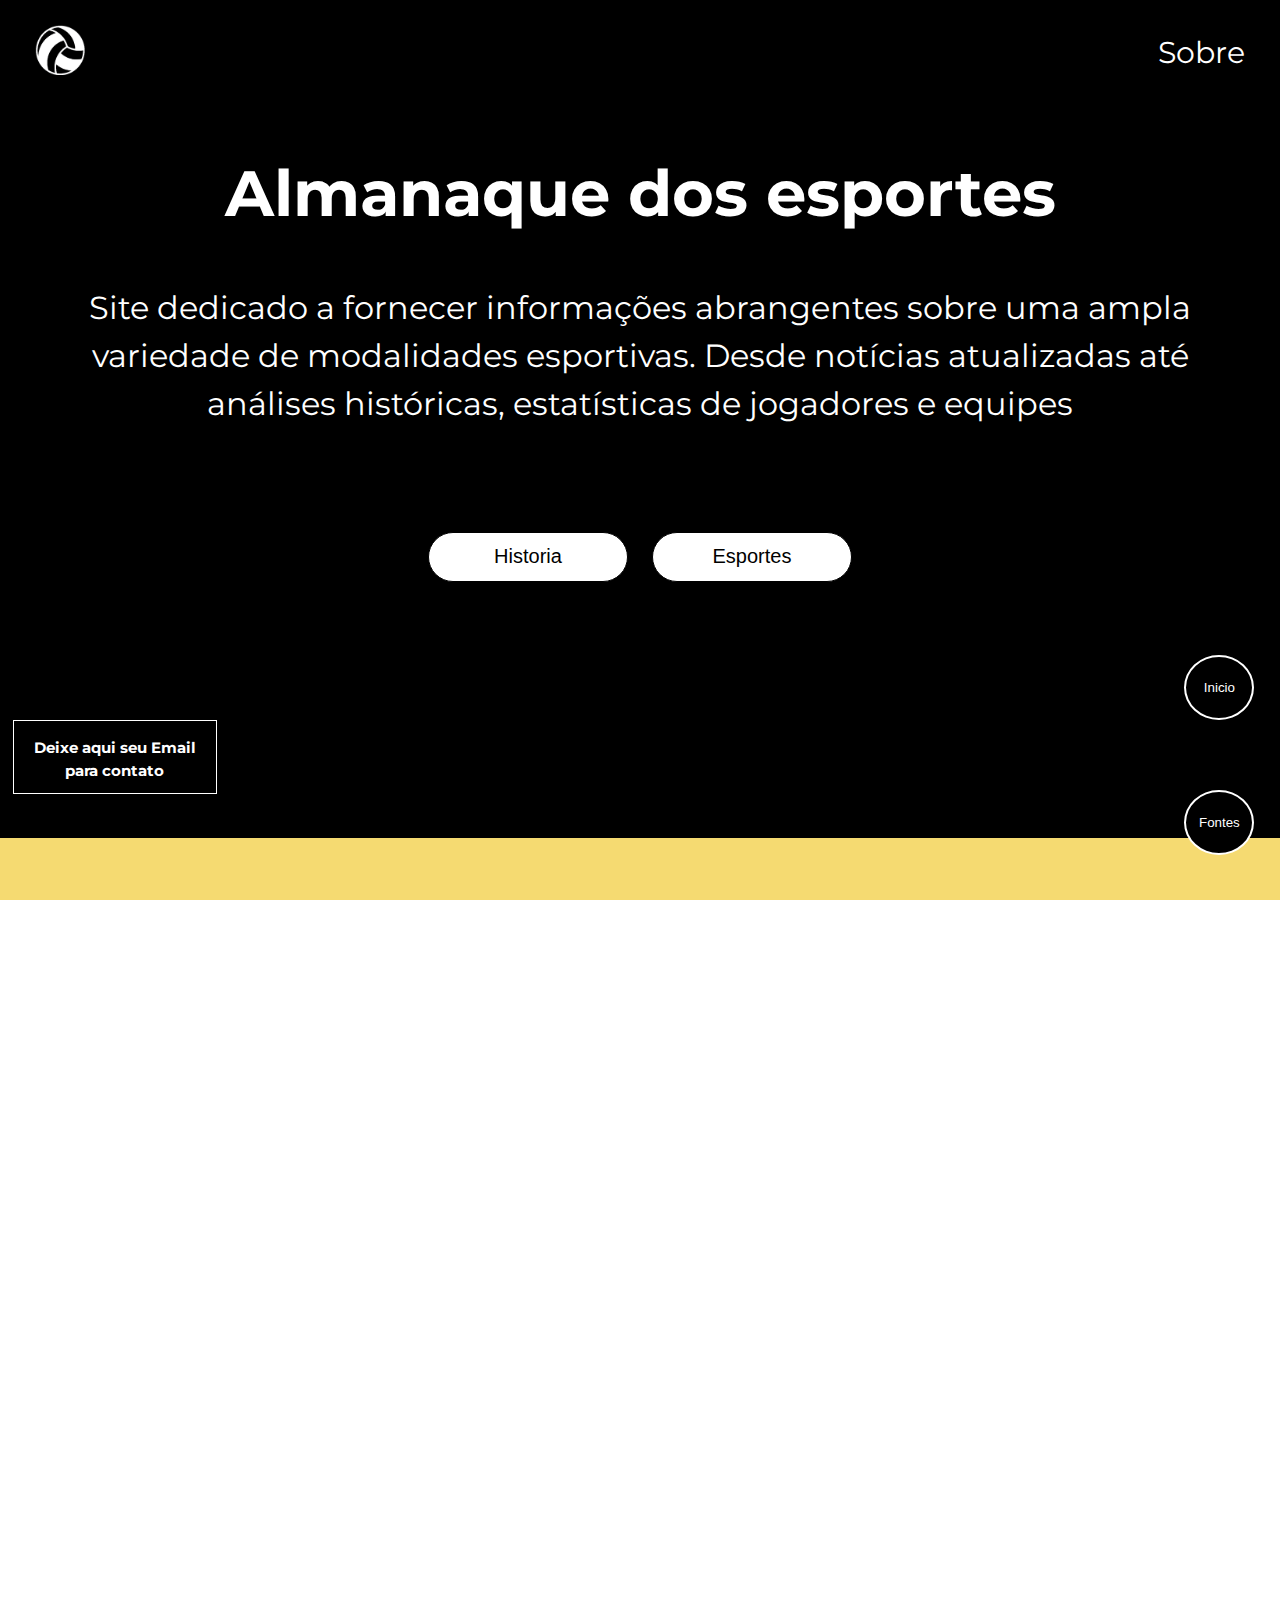
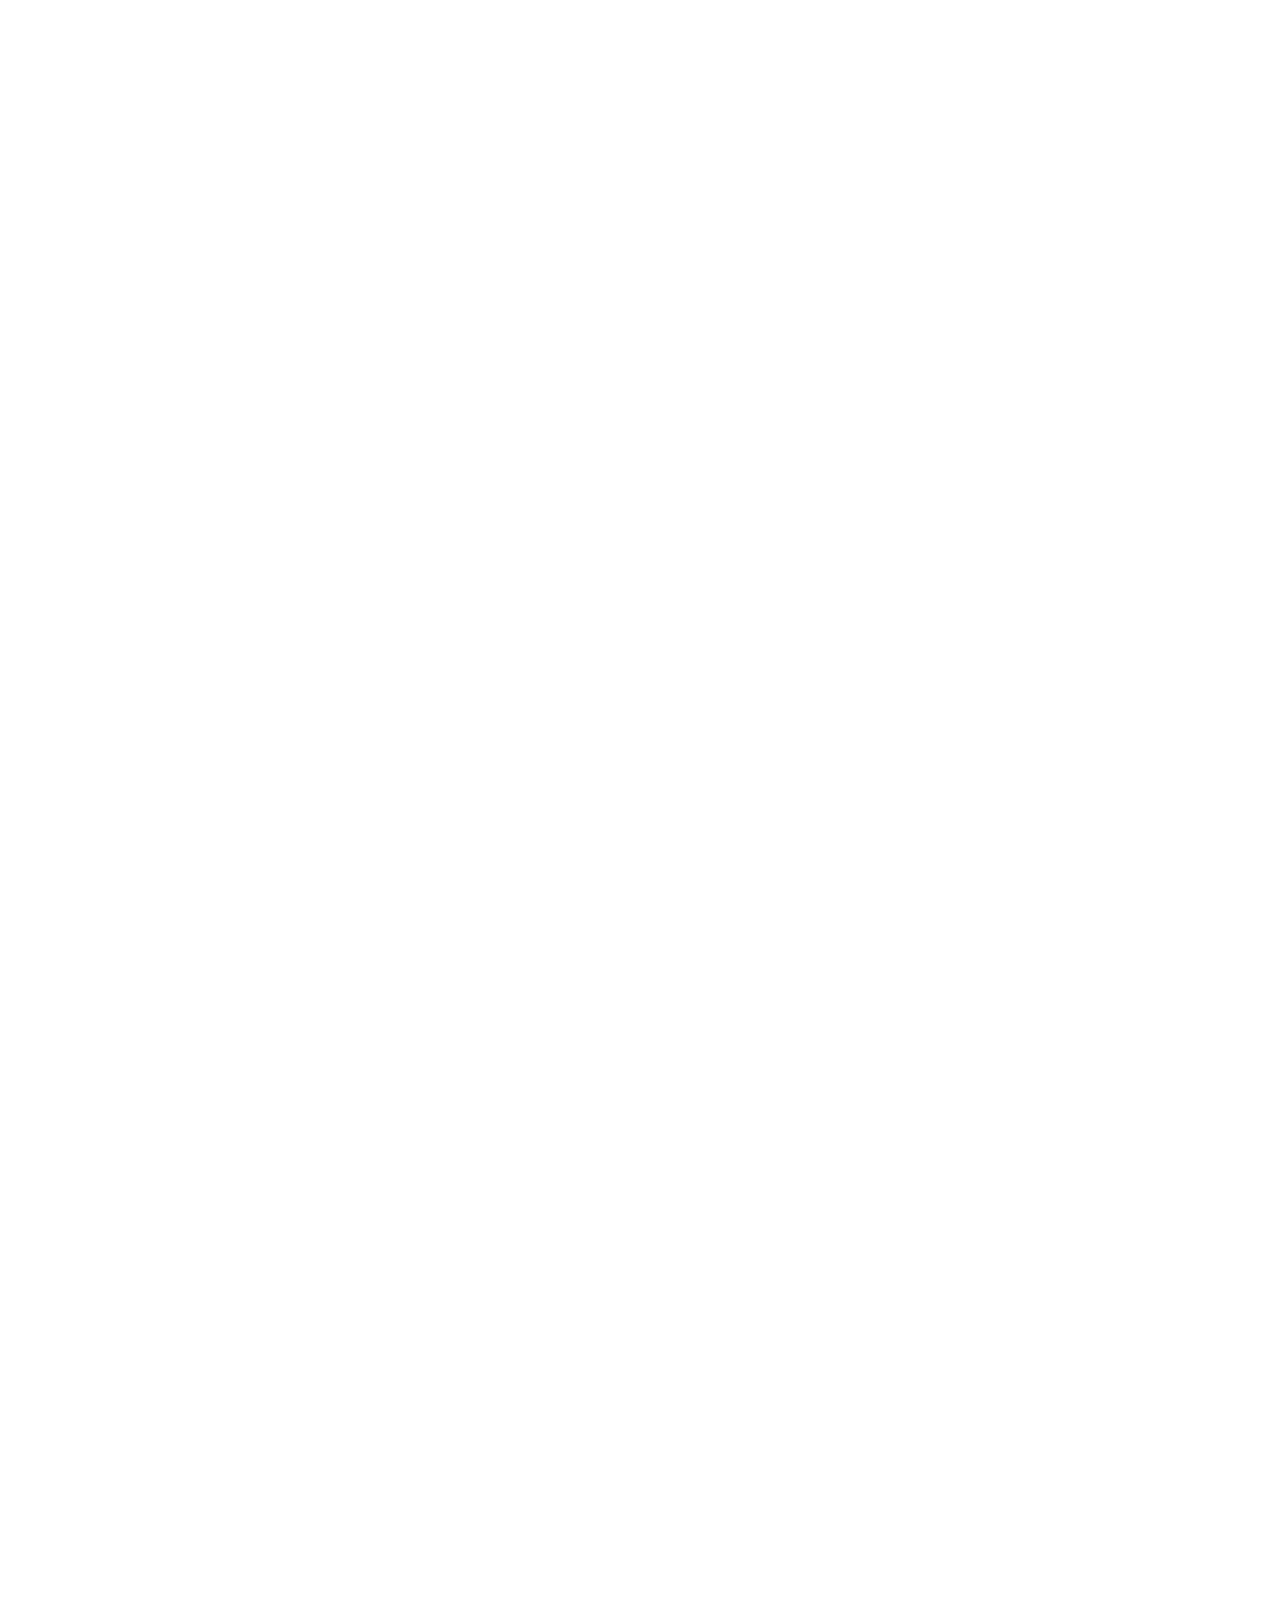
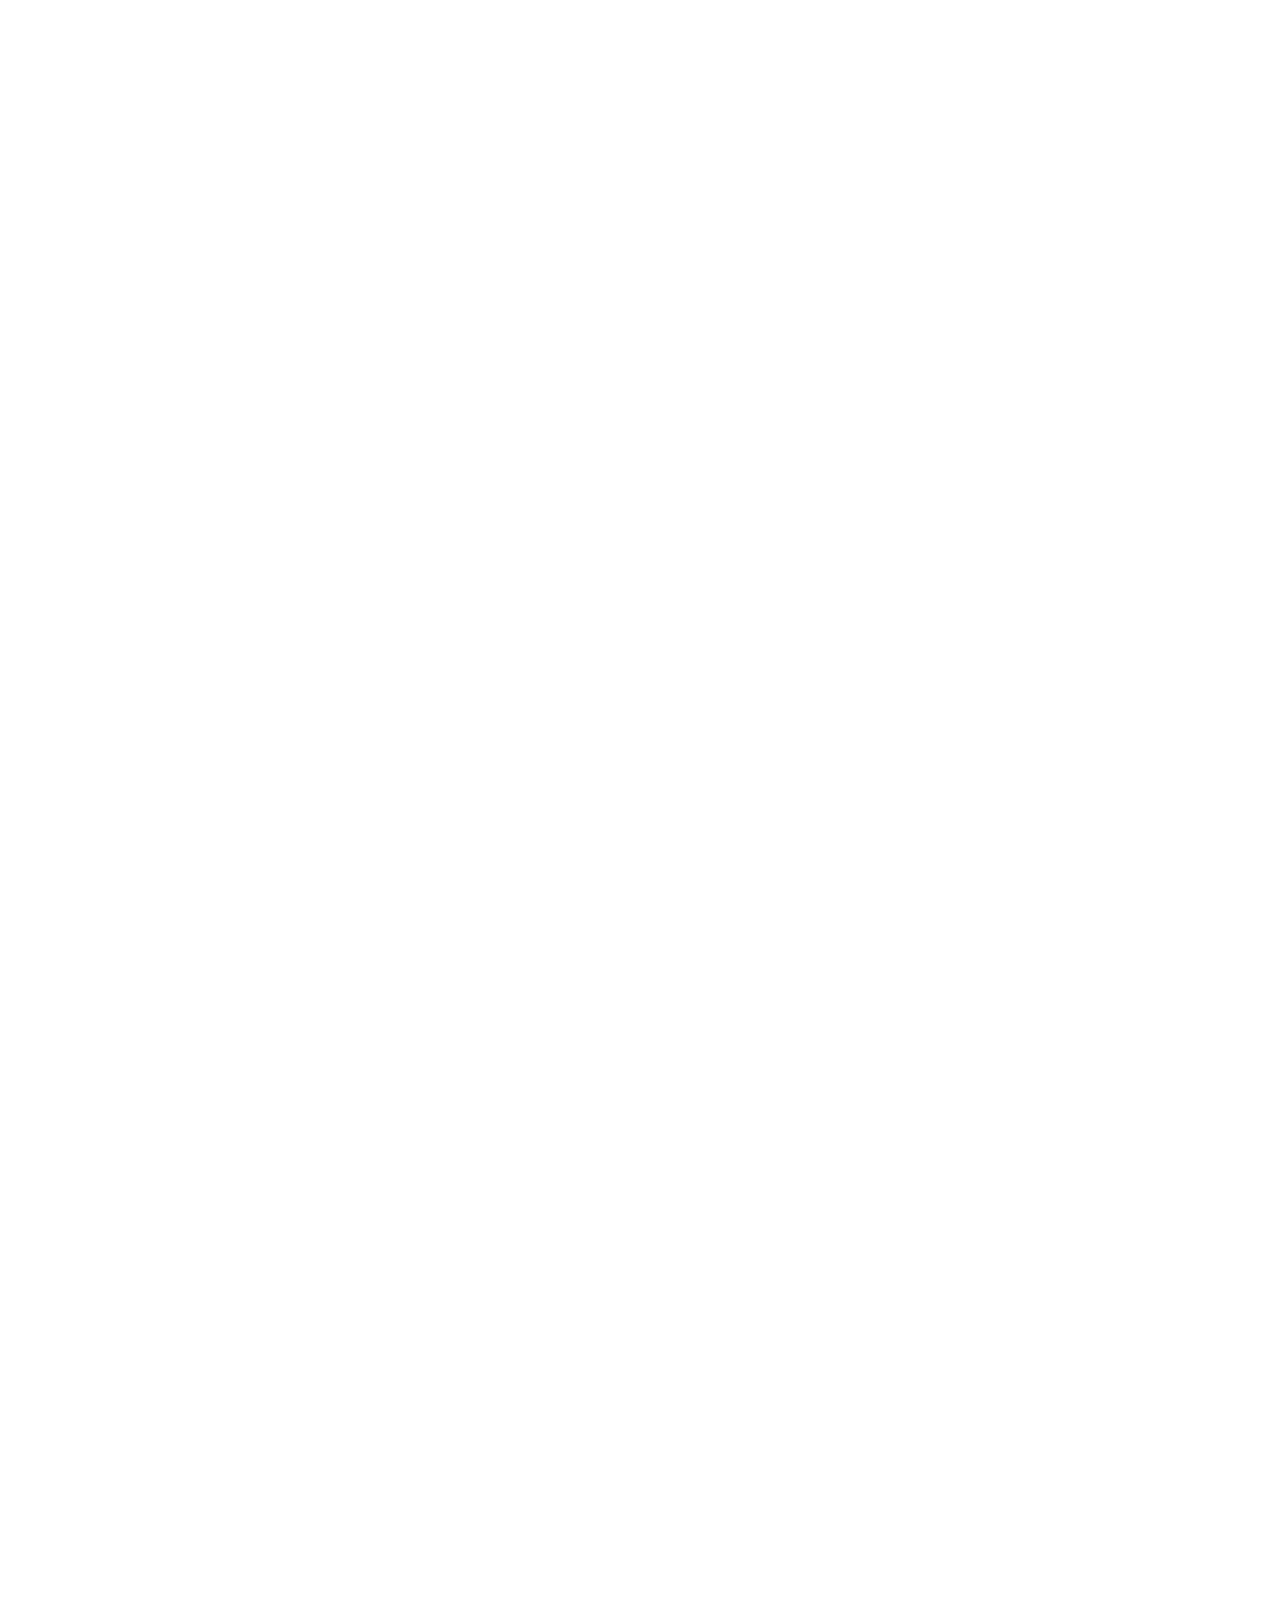
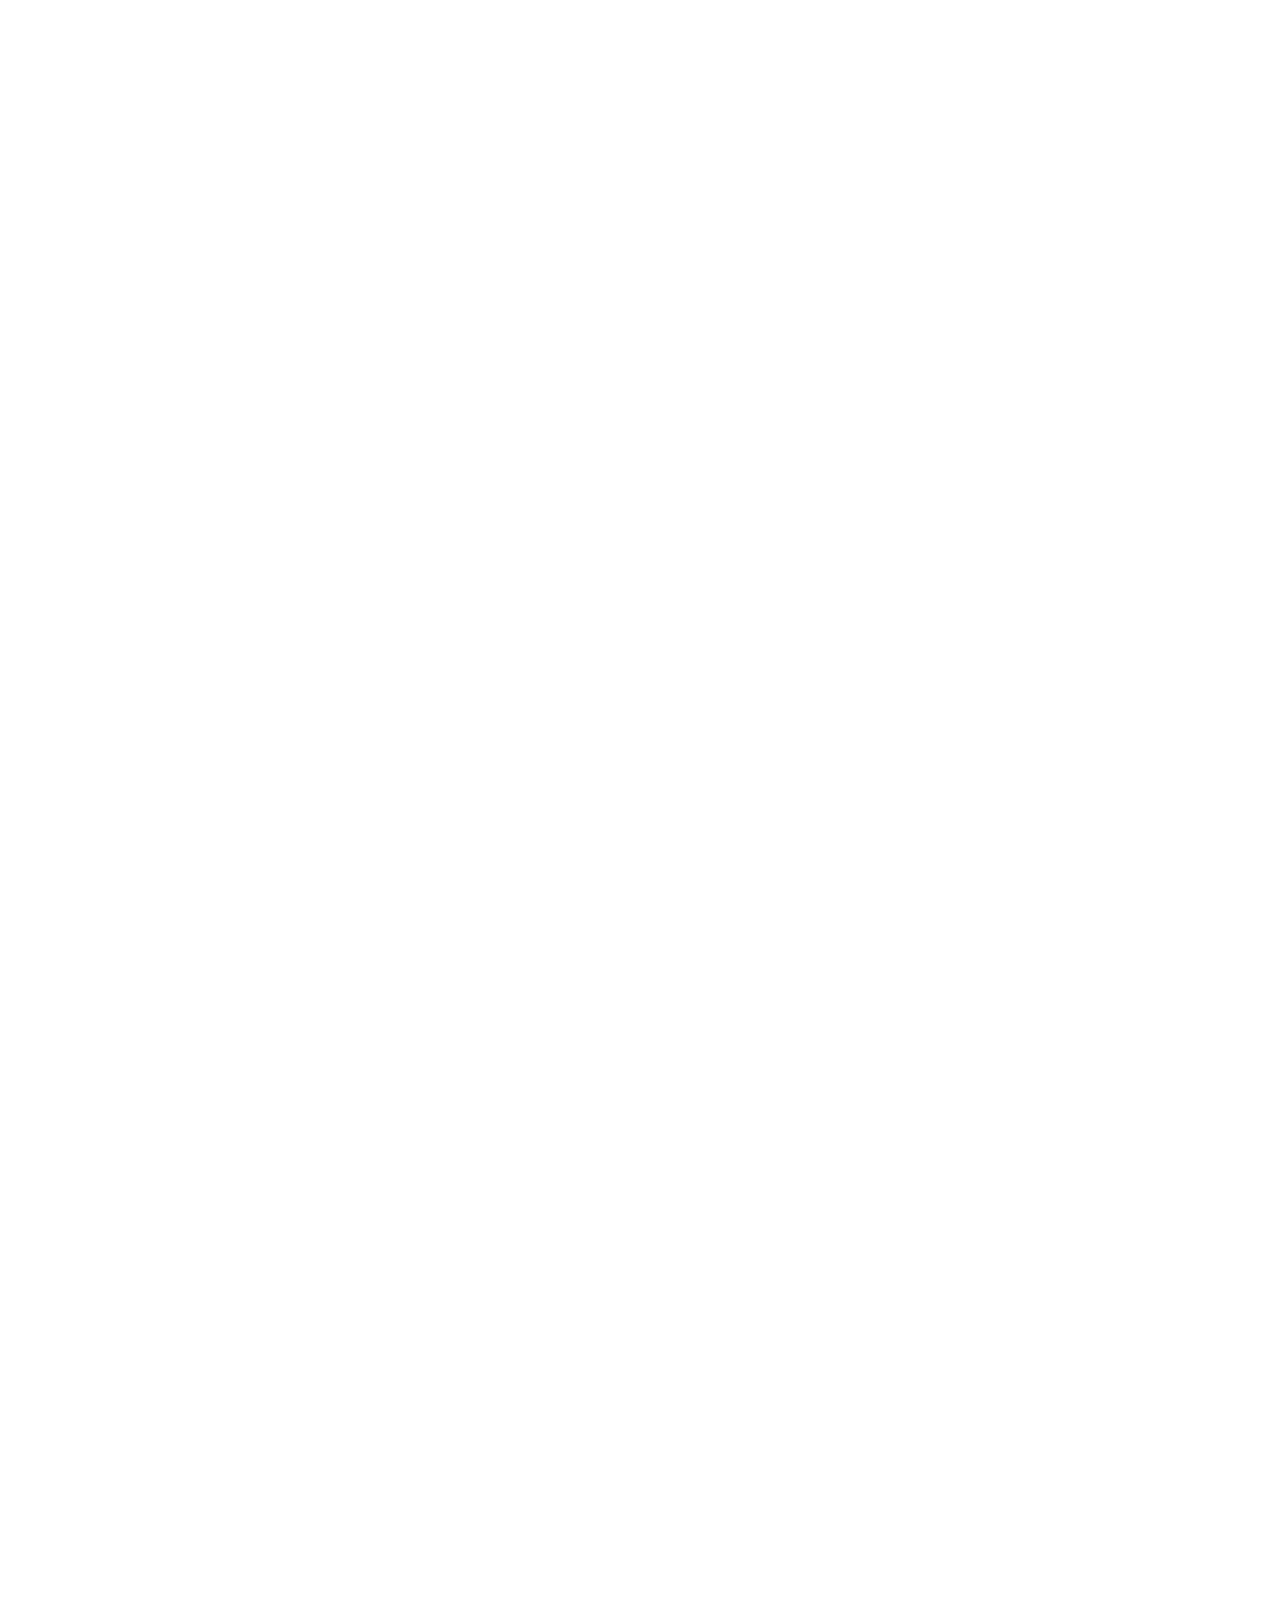
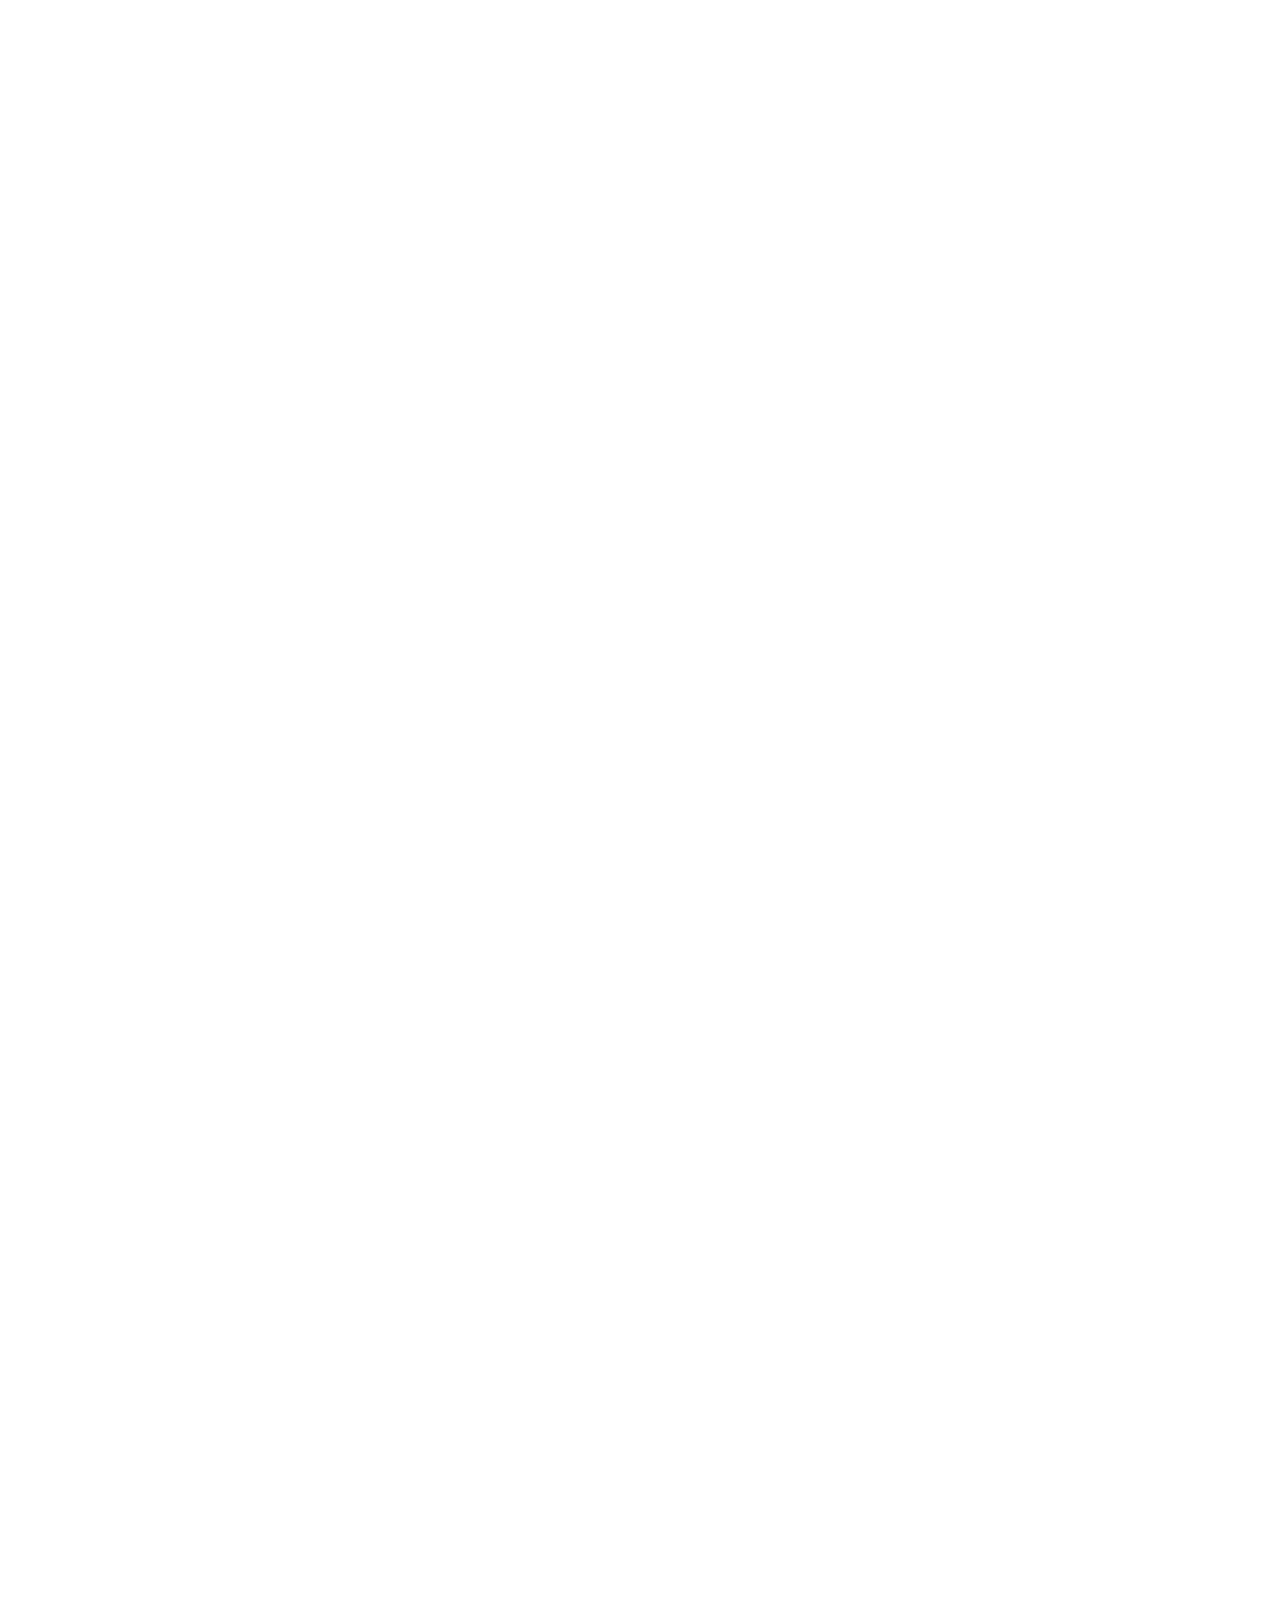
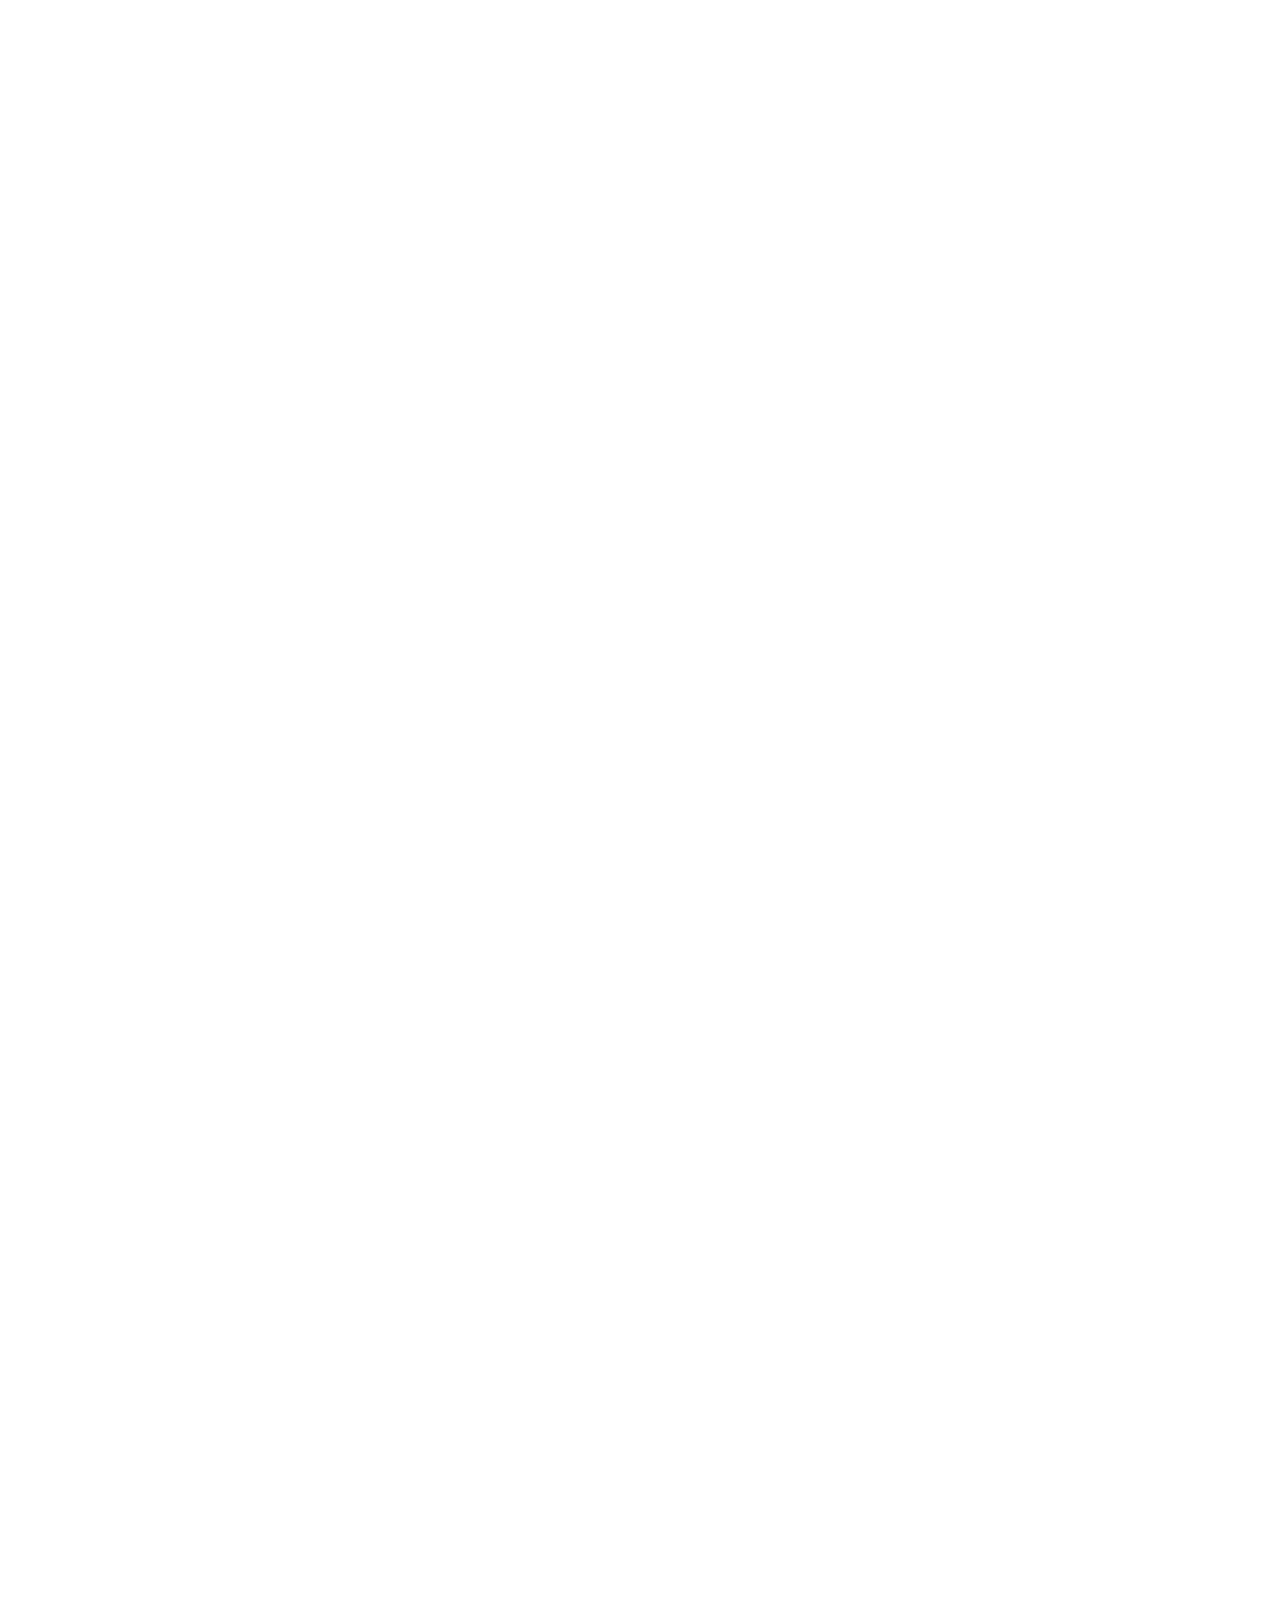
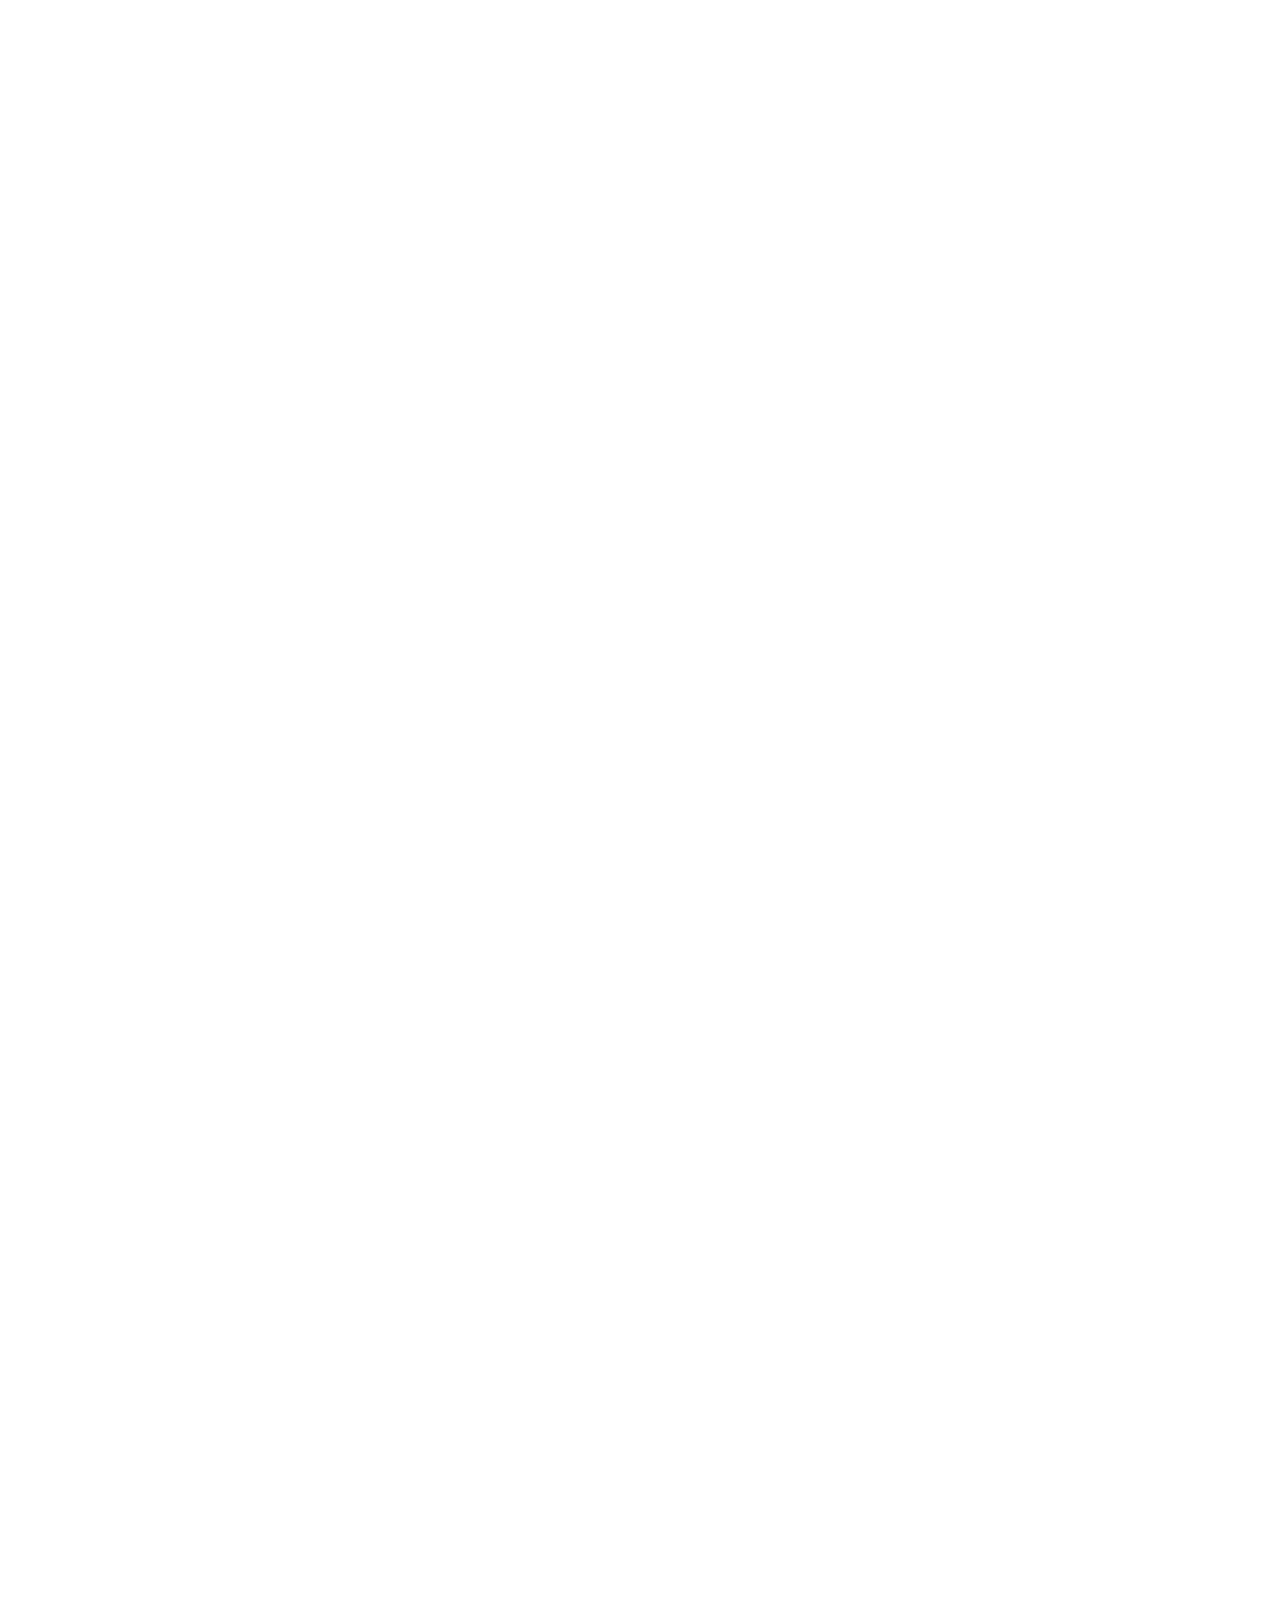
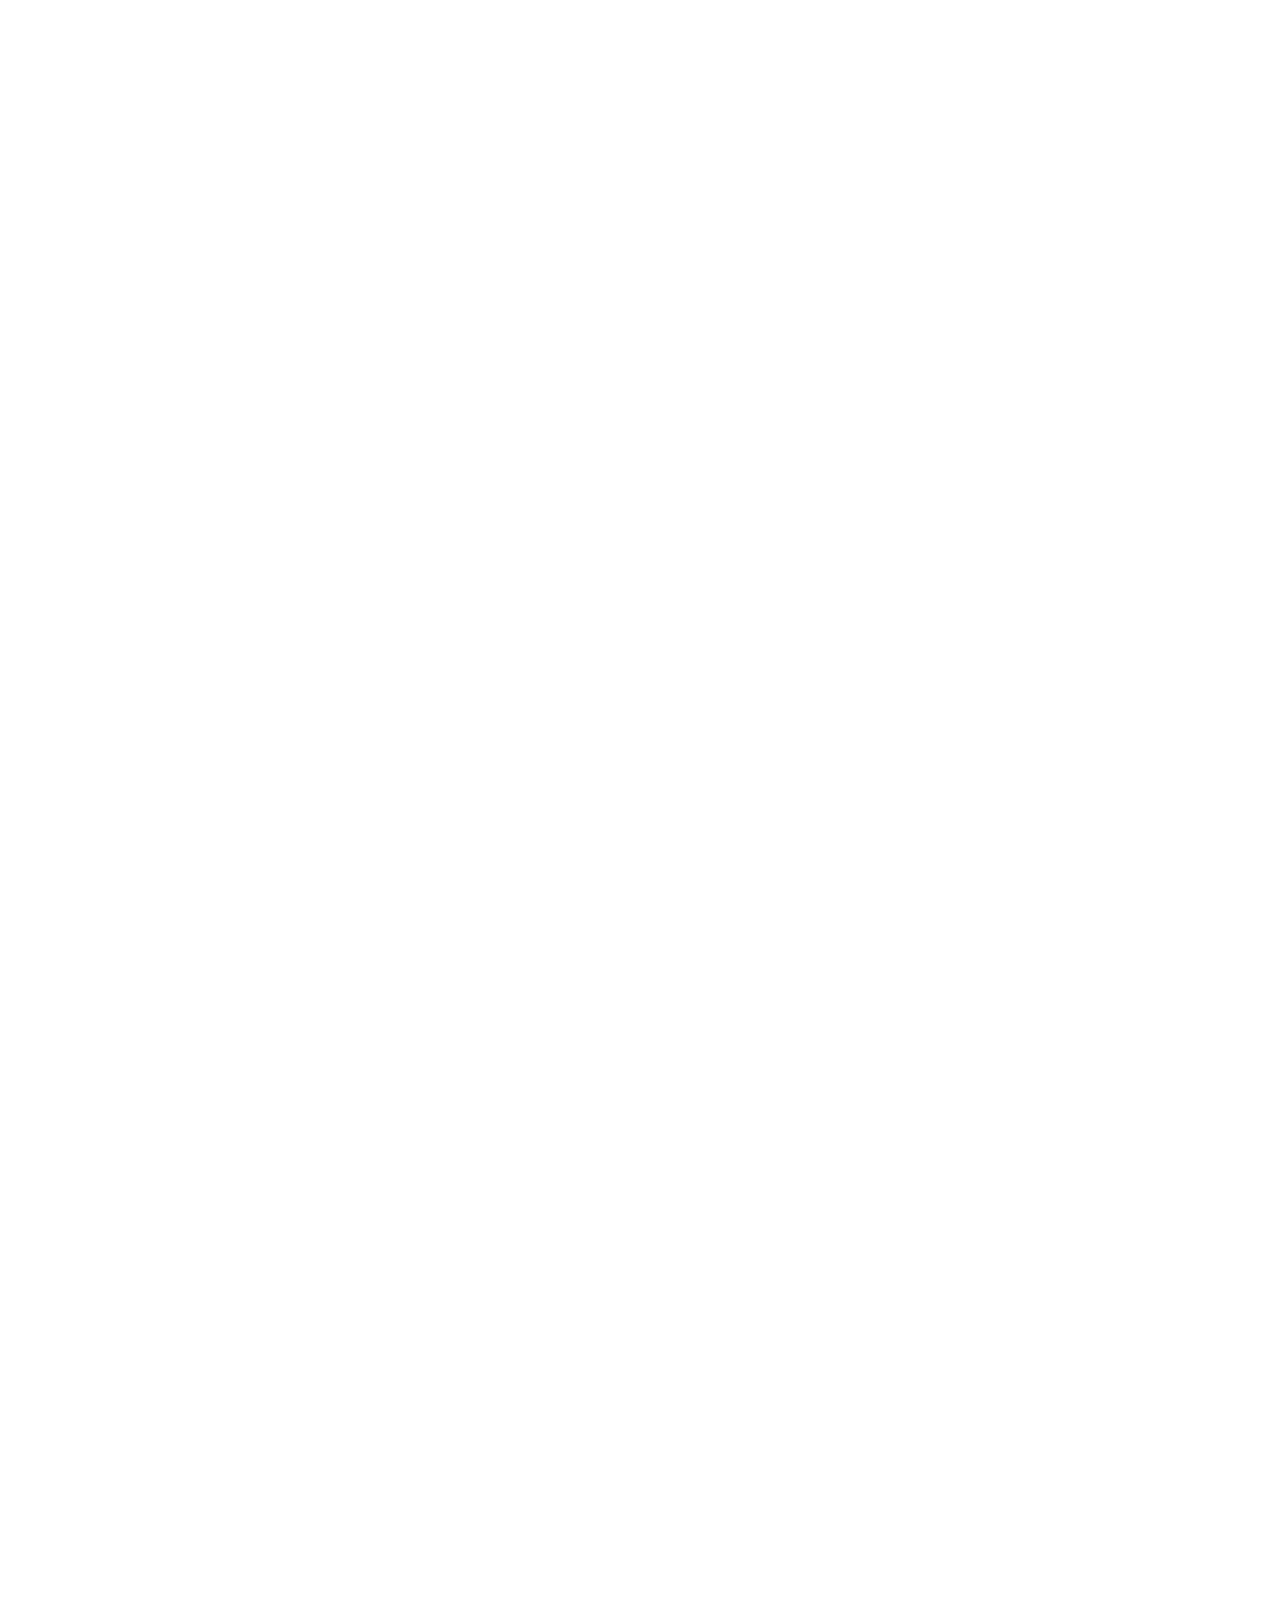
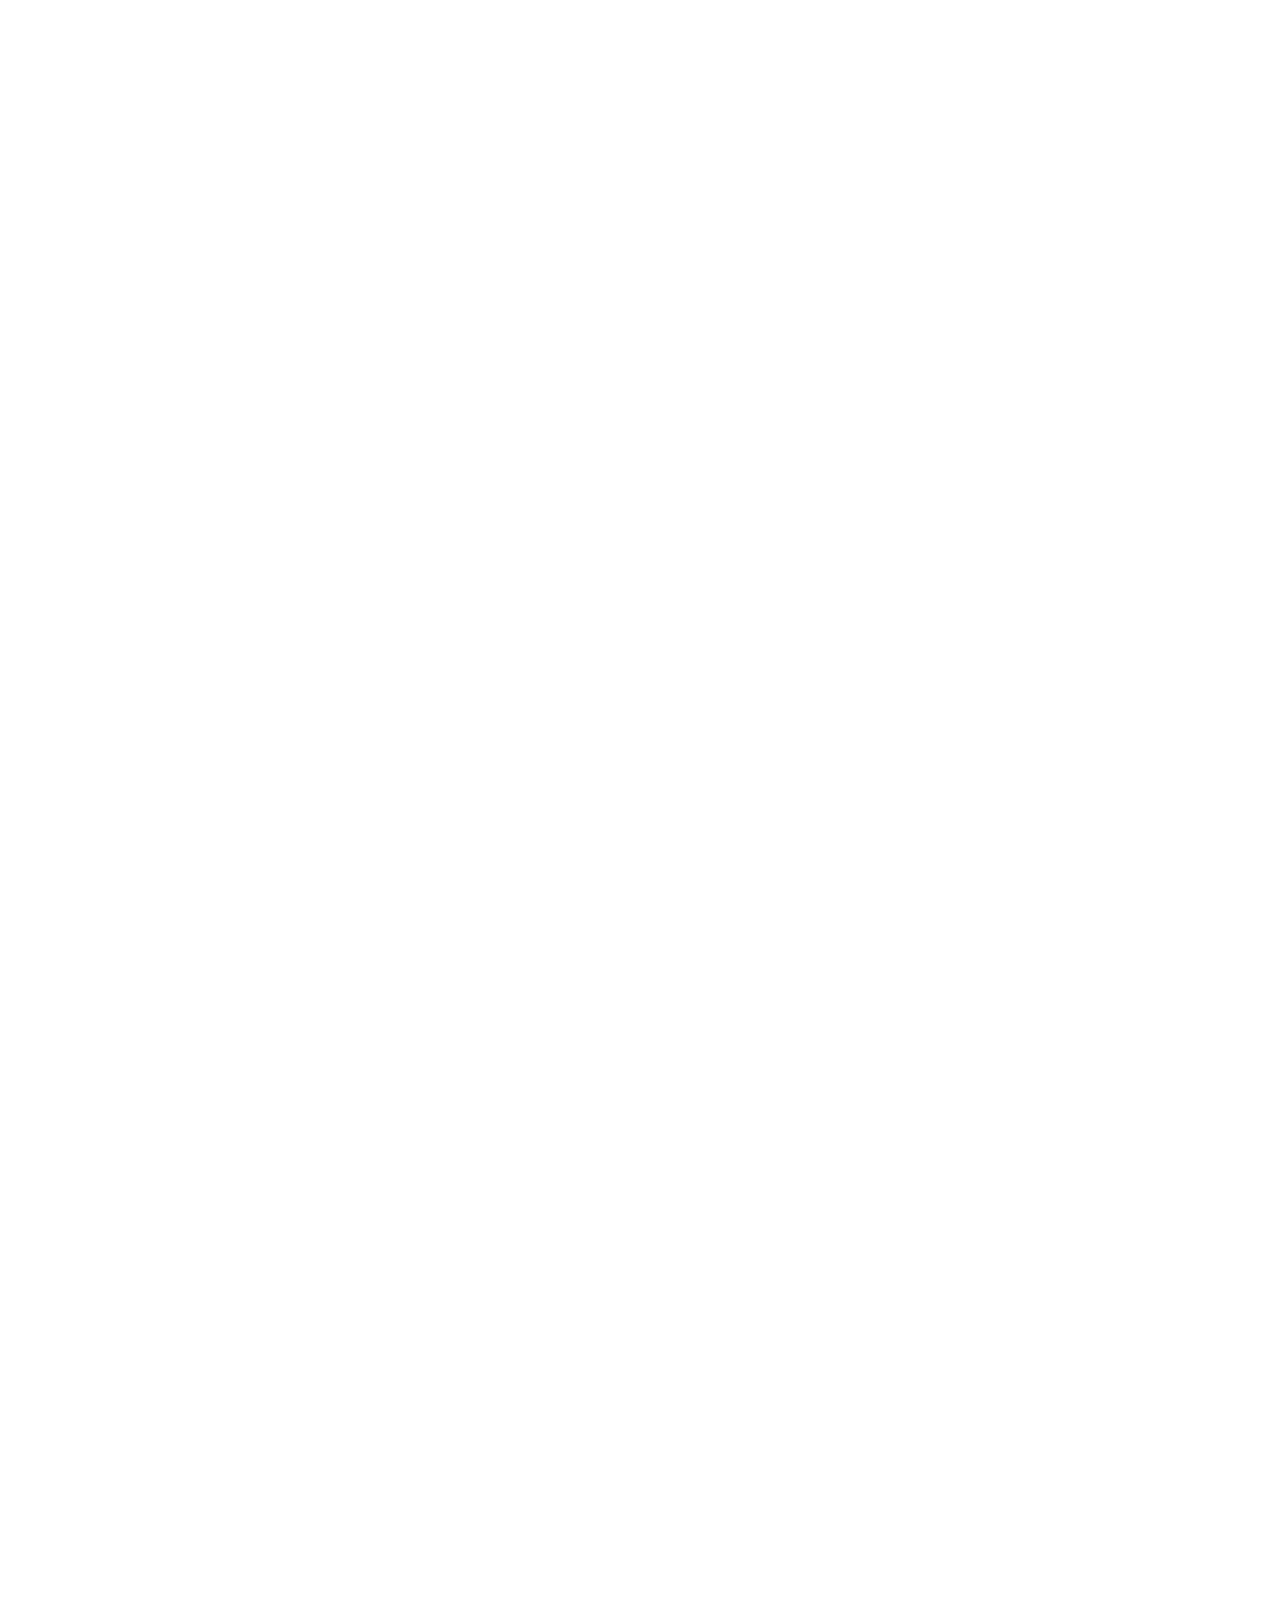
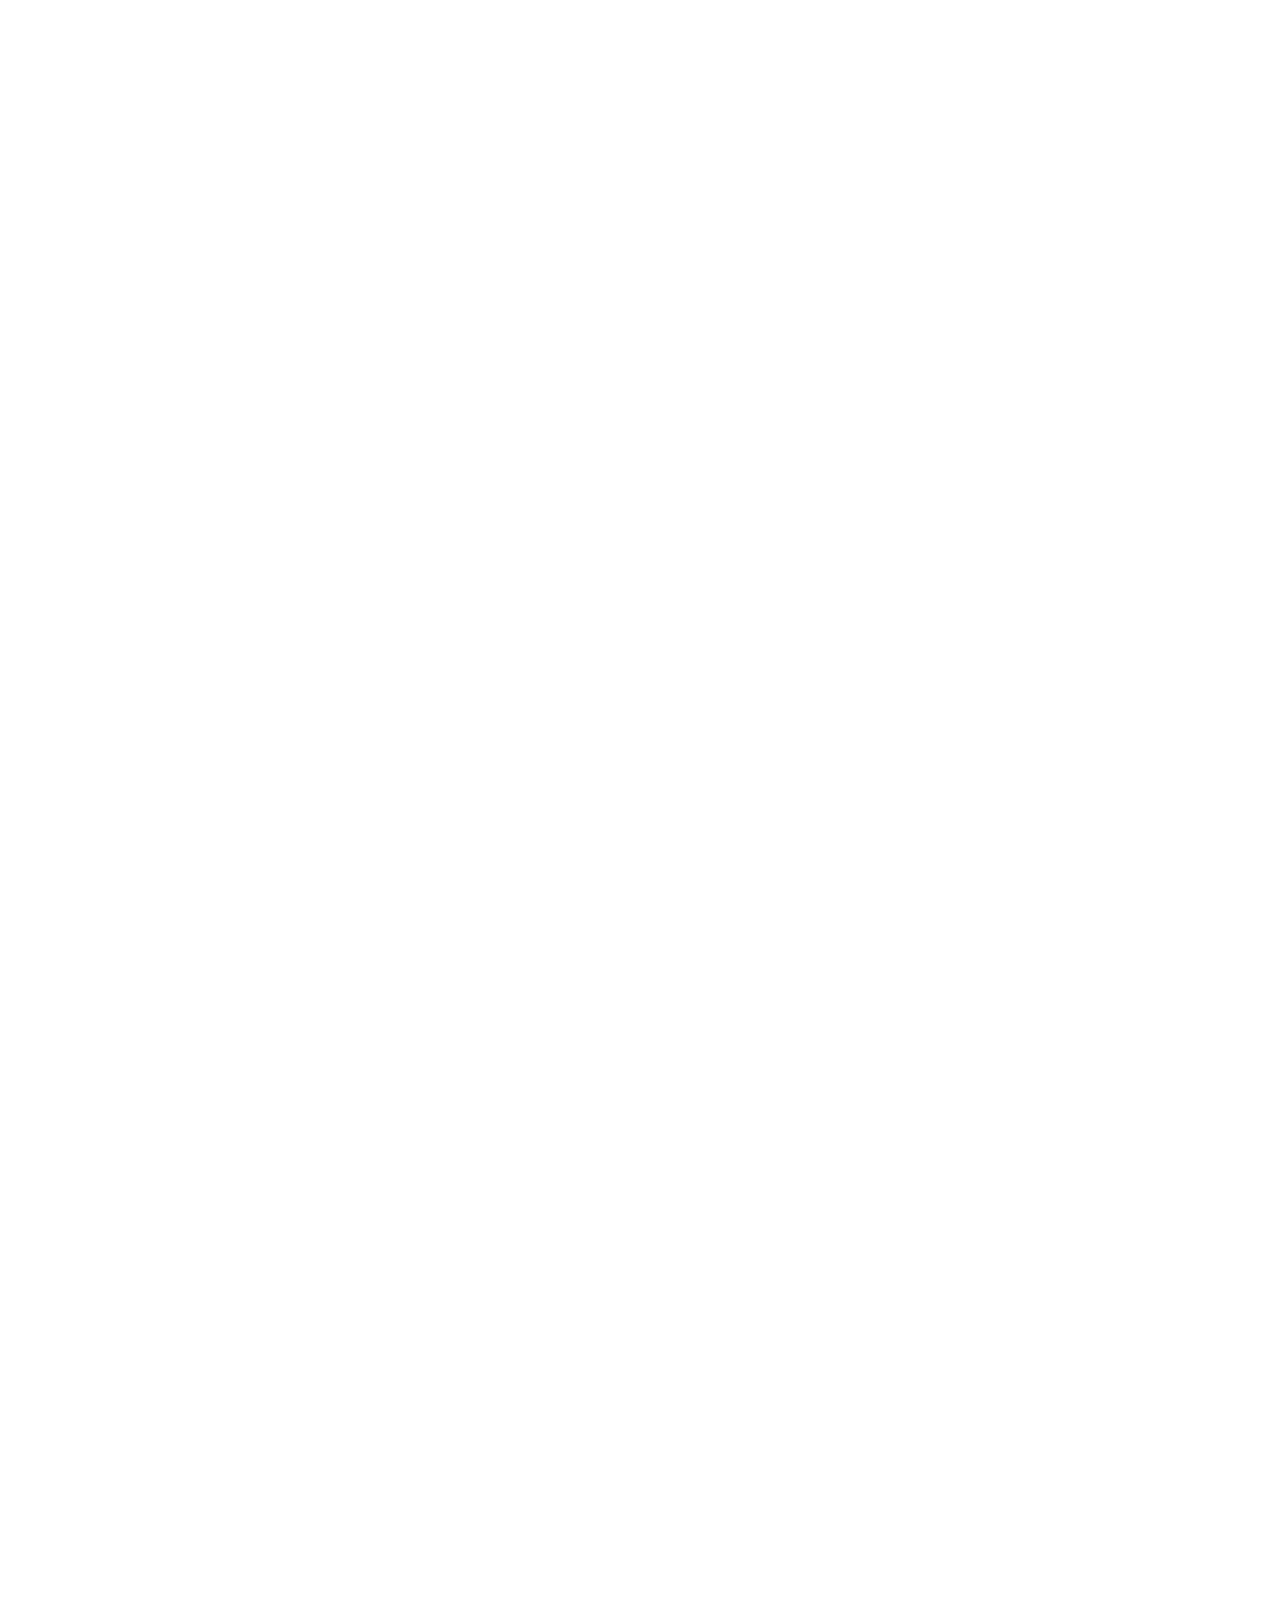
<file: index.html>
<!DOCTYPE html>
<html lang="pt-Br">

<head>
    <!--para deixar resposivel deixa ele ser responsivel dentro do modo inspecionar no navegador-->
    <meta name="viewport" content="width=device-width, initial-scale=1.0">

    <meta charset="UTF-8">
    <title>Almanaque dos Esportes</title>
    <link rel="stylesheet" href="./css/style.css">


    <!--icon do site-->
    <link rel="shortcut icon" type="imagex/png" href="img/imagem_2024-06-10_193809413.ico">

    <!--link para usar icones do insta..-->
    <link rel="stylesheet" href="https://cdnjs.cloudflare.com/ajax/libs/font-awesome/6.5.2/css/all.min.css">
    
    <!--  fontes    -->
    <link rel="preconnect" href="https://fonts.googleapis.com">
    <link rel="preconnect" href="https://fonts.gstatic.com" crossorigin>
    <link href="https://fonts.googleapis.com/css2?family=Montserrat:ital,wght@0,100..900;1,100..900&display=swap" rel="stylesheet">
    
   
</head>

<body>
    <!--header tem o menu-->
    <header id="inicio">
        <div class="containerMenuSuperior">
            <nav>
                <div class="logo">
                    <a href="index.html" target="_blank">
                        <img src="./img/lopgo.png" alt="logo  do site" height="50px" width="50px">
                    </a>
                </div>
                <div class="sobre">
                    <a href="./sobre_html/sobre.html" target="_blank" style="font-size: 30px;">Sobre </a>                   
                </div>  
            </nav>
        
        </div>
    </header>


    <main>

    <!--BOtoes incio e fontes-->
    <article>
            <a href="#inicio">
                <button class="botaoToInicio">
                    Inicio
                </button>
            </a>
            <a href="#final">
                <button class="botaoToFinal">
                    Fontes
                </button>
            </a>
    </article>

    <!--primeiro slide-->
    <article class="primSlide corPrimSlide" >
            <section class="PrimeiroTitulo">
                <h1>Almanaque dos esportes</h1>
                <p>
                    Site dedicado a fornecer informações abrangentes sobre uma ampla variedade de modalidades
                    esportivas. Desde notícias atualizadas até análises históricas, estatísticas de jogadores e equipes
                    <br>
                    <br>
                </p>
                
                <div class="itensLado">
                    <!--botoes do primeiro slide historia e esportes-->
                    <br>
                        <a href="#HistoriaIntroducao"><button>Historia</button></a>
                        <a href="#esportesPopulares"><button> Esportes</button></a>
                    
                    </div>
            </section>
    </article>

    <!-- breve historia-->
    <article class="classEspacamentoCorretoTodos corEsportesTodos" id="HistoriaIntroducao">
            <div class="ladoEsquerdo">
                <h1>A Historia dos Esportes</h1>
                <p>

                    Os esportes têm uma história rica que remonta aos primórdios da civilização humana. Desde as antigas
                    competições gregas até os modernos eventos esportivos globais, os esportes evoluíram e se adaptaram
                    ao longo do tempo. Durante o Renascimento, houve um ressurgimento do interesse pelos esportes na
                    Europa, enquanto o século XX testemunhou uma explosão na popularidade e na variedade de esportes
                    praticados em todo o mundo. Hoje, os esportes desempenham um papel significativo na cultura global,
                    proporcionando entretenimento, saúde e oportunidades para competir e se superar. <br>


                </p>
            </div>
            <div class="ladoDireito">
                <img src="./img/allEsportes2.png" witdh="80%" alt="imagem generica de varios esportes" width="100%">
            </div>
    </article>
    <article class="classEspacamentoCorretoTodos">
            <div class="ladoEsquerdo">
                <h3> Antiguidade e Idade Média</h3>
                <p>
                    Os primeiros registros de atividades esportivas datam das civilizações antigas, como os egípcios,
                    gregos e romanos. Na Grécia antiga, os Jogos Olímpicos foram um marco importante, promovendo a
                    competição atlética e cultural entre as cidades-Estado. Durante a Idade Média na Europa, muitos
                    esportes populares se desenvolveram, muitos dos quais tinham conotações militares, como justas e
                    torneios de cavalaria. <br>
                    O esporte frequentemente desempenhava um papel importante na sociedade,
                    não apenas como uma forma de entretenimento, mas também como um meio de treinamento militar e
                    exibição <br> 
                    de habilidades físicas e destreza.Os primeiros registros de atividades esportivas datam das
                    civilizações antigas, como os egípcios, gregos e romanos. Na Grécia antiga, os Jogos Olímpicos foram
                    um marco importante, promovendo a competição atlética e cultural entre as cidades-Estado.
                    <br>
                     Durante a Idade Média na Europa, muitos esportes populares se desenvolveram, muitos dos quais tinham
                    conotações militares, como justas e torneios de cavalaria. O esporte frequentemente desempenhava um
                    papel importante na sociedade, não apenas como uma forma de entretenimento, mas também como um meio
                    de treinamento militar e exibição de habilidades físicas e destreza.
                </p>
            </div>
            <div class="ladoDireito">
                <h3>Renascimento, Séculos XVIII/XIX</h3>
                <p>
                    Durante o Renascimento, houve um ressurgimento do interesse pelos esportes na Europa, com uma ênfase
                    crescente na formalização e codificação de jogos, como o futebol. O século XVIII e o início do
                    século XIX testemunharam a codificação de muitos esportes modernos, como críquete, tênis, golfe e
                    boxe. <br>
                     A Revolução Industrial teve um grande impacto, fornecendo as condições para a popularização do
                    esporte, com a criação de instalações esportivas e o desenvolvimento de ligas e competições. Este
                    período marcou o início da era moderna dos esportes, com uma crescente organização e formalização
                    das práticas esportivas em todo o mundo.
                </p>
            </div>
    </article>

    <!--Esportes mais praticados-->
    <article>
            <nav>
                <div class="EsportesMaisPop " id="esportesPopulares">
                    <h1>Esportes Mais praticados no mundo</h1>
                <div class="containerDosEsportesMaisPop">
                    <div class="tenisEspPop esportesPopulares">
                            <a href="#tenis">
                        <h3>Tenis</h3>
                        <img src="./img/jogadorTenis.jpg" alt="imagem generica de um jogador de tenis" width="200px">
                        <p>1 Bilhão </p>
                    </a>
                    </div>
                    <div class="cricketEspPop esportesPopulares">
                        <a href="#cricket">
                            <h3>Cricket</h3>
                            <img src="./img/jogadorcricket2.jpg" alt="imagem generica de um jogador de cricket" width="200px">
                            <p>2,5 Bilhões</p>
                        </a>
                    </div>
                    <div class="futeboEspPop esportesPopulares">
                        <a href="#futebol">
                            <h3>Futebol</h3>
                            <img src="./img/jogadorFut.jpg" alt="imagem generica de um jogador de futebol" width="200px">
                            <p>3,5 Bilhões</p>
                        </a>
                    </div>
                    <div class="hockeyEspPop esportesPopulares">
                        <a href="#hockey">
                            <h3>Hockey</h3>
                            <img src="./img/jogadorHockey.png" alt="imagem generica de um jogador de hockey" width="200px">
                            <p>2 Bilhões</p>
                        </a>
                    </div>
                    <div class="voleiEspPop esportesPopulares">
                        <a href="#volei">
                            <h3>Volei</h3>
                            <img src="./img/jogadorVolei.jpg" alt="imagem generica de um jogador de volei" width="200px">
                            <p>0,9 Bilhões</p>
                        </a>
                    </div>
                </div>
                </div>
            </nav>           
    </article>
    

        <!--FUTEBOL-->
    <article>
        <section class="classEspacamentoCorretoTodos corFutebol" id="futebol">
            <div class="ladoDireito">
                <img src="./img/futebol2.jpg" alt="desenho generico de futebol" width="80%" style="border-radius: 50%;">
            </div>
            <div class="ladoEsquerdo">
                <h1>Futebol </h1>
                <h3>Historia</h3>
                <p>
                    O futebol, ou soccer em alguns países, tem uma história rica e fascinante que remonta a milhares de
                    anos, com raízes em jogos antigos envolvendo bola e pés. No entanto, sua forma moderna começou a se
                    desenvolver na Inglaterra do século XIX, onde diversas escolas e clubes começaram a codificar regras
                    e regulamentos para o jogo. Em 1863, a Associação de Futebol foi fundada na Inglaterra,
                    estabelecendo as primeiras regras formais do jogo.<br>

                    <br>O futebol rapidamente se espalhou pelo mundo durante o século XIX, impulsionado pela expansão do
                    Império Britânico e pela migração de trabalhadores. A primeira partida internacional registrada
                    aconteceu entre Inglaterra e Escócia em 1872. <br>

                    <br>Ao longo do século XX, o futebol se tornou o esporte mais popular do mundo, com a formação de
                    ligas
                    profissionais, como a English Football League em 1888, e competições internacionais, como a Copa do
                    Mundo da FIFA, que teve sua primeira edição em 1930. <br>

                    <br>Atualmente, o futebol é praticado em praticamente todos os países do mundo e é acompanhado por
                    milhões de fãs, tornando-se não apenas um esporte, mas uma parte importante da cultura global.<br>
                </p>
            </div>
        </section>

        <section class="containerLadosEspec corhistoriaFutebol">
            <div class="">
                <h3>O futebol no Brasil</h3>
                <p>
                    No Brasil, o futebol chegou através dos britânicos que se dedicavam ao negócio têxtil no País. Desta
                    maneira, os diretores passaram a praticar o esporte com os funcionários de suas fábricas. <br>

                    <br>A introdução oficial do futebol no Brasil é geralmente atribuída ao brasileiro, descendente de
                    escoceses, Charles Miller. Nascido em 1874, em São Paulo, Miller estudou na Inglaterra. Em 1894,
                    quando retornou ao país, trouxe na bagagem duas bolas de futebol, dois uniformes completos, uma
                    bomba de ar e um livro de regras do futebol.<br>

                    <br>No entanto, esta afirmação é contestada por alguns historiadores, pois a primeira agremiação que
                    teve o futebol incluído foi o Rio Cricket, em 1880, no Rio de Janeiro. <br>

                    <br>Caberia a Oscar Cox, descendente de ingleses, organizar em 1º de agosto de 1901 a primeira
                    partida
                    oficial de futebol no Rio de Janeiro, no campo do Rio Cricket & Associação Atlética, em Niterói
                    (RJ). Naquela época, Cox convenceu duas equipes do Rio de Janeiro, Paysandu e Rio Cricket, a
                    promoverem o duelo, no qual ele foi o treinador de ambos os times. O jogo terminou empatado <br>

                    <br>Em 1899, em São Paulo, o professor alemão Hans Nobiling fundou o Sport Club Germania – hoje
                    Pinheiros – enquanto Cox fundou o Fluminense Football Club, em 1902. <br>

                    <br> A partir desse momento, Miller e Cox passaram a incentivar a criação de clubes em São Paulo e
                    Rio de Janeiro, promovendo partidas e disseminando o esporte pelo país. <br>
                </p>

            </div>

        </section>
        <section class="classEspacamentoCorretoTodos corJogadorFut">
                <div class="ladoEsquerdo">
                    <img src="./img/pele.jpg" width="80%" alt="imagem de um jogador de futebol chamado Pele" style="border-radius: 50%;">
                    <h1>Edson Arantes do Nascimento (Pelé)</h1>
                    <h3>Titulos</h3>
                    <ul>
                        <li>10 Campeonato Paulista de Futebol</li>
                        <li>3 Torneio Rio–São Paulo</li>
                        <li>6 Campeonato brasileiro</li>
                        <li>2 Copa Intercontinental</li>
                        <li>2 Copas Libertadores da América</li>
                        <li>1 Recopa dos Campeões Intercontinentais</li>
                        <li>1 North American Soccer League</li>
                        <li>3 Copa do Mundo FIFA</li>
                        <li>1 Taça do Atlântico</li>
                        <li>2 Copa Roca</li>
                        <li>3 Taça Oswaldo Cruz</li>
                        <li>1 Taça Bernardo O'Higgins</li>
                    </ul>
                    <h3>Prêmios individuais</h3>
                    <ul>
                        <li>Bola de Prata: 1970</li>
                        <li>Melhor jogador jovem da Copa do Mundo FIFA: 1958</li>
                        <li>Bola de Ouro da Copa do Mundo FIFA (Melhor Jogador): 1970</li>
                        <li>Melhor Jogador da Copa América: 1959</li>
                        <li>Jogador do Século da IFFHS</li>
                        <li>Eleito Melhor Jogador Brasileiro do Século pela IFFHS</li>
                        <li>Ballon d'Or da France Football: 1958, 1959, 1960, 1961, 1963, 1964, 1970</li>
                        <li>Melhor Jogador do Século da FIFA</li>
                        <li>Ordem de Mérito da FIFA</li>
                        <li>Prêmio do Centenário da FIFA</li>
                        <li>FIFA 100 Melhores Futebolistas Vivos: 2004</li>
                        <li>Top-100 Jogadores de Copas do Mundo</li>
                        <li>Personalidade do esporte no exterior da BBC</li>
                        <li>Prêmio personalidade do esporte no exterior da BBC Lifetime Achievement</li>
                        <li>Prêmio Laureus do Esporte Mundial</li>
                        <li>Melhor futebolista que já jogou da Golden Foot</li>
                        <li>Atleta do Século da Reuters</li>
                        <li>Eleito Atleta do Século pelo Comitê Olímpico Internacional</li>
                        <li>Prêmio Rei da América - El Mundo</li>
                        <li>Eleito Futebolista do Século pelos ganhadores da Ballon d'Or da France Football</li>
                        <li>Seleção de Futebol do Século XX</li>
                        <li>TIME: uma das cem pessoas mais importantes do século XX</li>
                        <li>Melhores Onze de Todos os Tempos da World Soccer</li>
                        <li>Prêmio Tributo da Football Writers' Association</li>
                        <li>Incluído no time de estrelas da North American Soccer League (NASL): 1975, 1976, 1977</li>
                        <li>Número 10 aposentado pelo New York Cosmos como reconhecimento pela sua contribuição ao clube
                        </li>
                        <li>Eleito Cidadão do Mundo pela ONU</li>
                        <li>Eleito Embaixador da Boa Vontade pela UNESCO</li>
                        <li>Bola de Ouro Dream Team</li>
                        <li>11Leyendas Jornal AS</li>
                        <li>IFFHS ALL TIME WORLD MEN'S DREAM TEAM</li>
                        <li>Player of the History pela Budweiser</li>
                    </ul>
                </div>
                <div class="ladoDireito">
                    <h3>A história de Pelé, o Rei do Futebol</h3>
                    <p>
                        Edson Arantes do Nascimento chegou ao mundo no dia 23 de outubro, no ano de 1940, em Três
                        Corações, Minas Gerais. O atleta é filho do jogador de futebol João Ramos do Nascimento, o
                        Dondinho, e Celeste Arantes do Nascimento. <br>

                        <br>Em 1945, quando ainda tinha quatro anos, ele e sua família se mudaram para Bauru, cidade do
                        estado de São Paulo. Apelidado de “Dico” pela família, Edson, que logo se tornaria Pelé, já
                        apreciava o futebol desde muito cedo, principalmente pela influência do pai. <br>

                        <br>Uma de suas maiores inspirações na época era José Lino da Conceição Faustino, goleiro do
                        clube
                        Vasco de São José, de Minas Gerais. <br>

                        <br>O jogador era popularmente conhecido como “Bilé”, apelido que Edson não conseguia pronunciar
                        muito bem e acabava saindo “Pilé”. Por isso, Edson começa a ser chamado de “Pelé” pelos amigos,
                        apelido que o acompanhou para o resto da vida. <br>

                        <br> O gosto pelo futebol fez com que ele se aventurasse em campo desde cedo, passando por
                        clubes amadores quando criança. O talento de Pelé foi descoberto pelo jogador Waldemar de Brito,
                        que inicialmente o chamou para jogar no Bauru Atlético Clube (BAC). Posteriormente, ele decidiu
                        levar o craque para o Santos FC, onde fez história. <br>

                        <br>Antes disso, o craque chegou a tentar entrar no Corinthians, mas não foi aceito. Não demorou
                        muito para que ele se tornasse titular do Santos, quando tinha apenas 16 anos. <br>

                        <br>O talento de Pelé era nítido e chamava muito atenção. Por isso, logo ele começou a integrar
                        a seleção brasileira também, disputando e vencendo sua primeira Copa do Mundo aos 17 anos.

                    </p>
                </div>
        </section>
        <section class="espacamentoExtra corcampeos2">
            <div class="times1">
                <h3>Maiores Vencedores da Copa do Mundo por continente! </h3>
                <div class="regioes">
                    <div class="regtimes">
                        <h4>America </h4>
                        <table class="tabelaFutebol">
                            <tr>
                                
                            </tr>
                            <tr >
                                <td>Brasil</td>
                                <td>5</td>
                            </tr>
                            <tr>
                                <td>Argentina</td>
                                <td>3</td>
                            </tr>
                            <tr>
                                <td>Uruguai</td>
                                <td>2</td>
                            </tr>
                        </table>

                    </div>
                    <div class="regtimes">
                        <h4>Europa </h4>
                        <table class="tabelaFutebol">
    
                            <tr>
                                <td>Alemanha</td>
                                <td>4</td>
                            </tr>
                            <tr>
                                <td>Italia</td>
                                <td>4</td>
                            </tr>
                            <tr>
                                <td>França</td>
                                <td>2</td>
                            </tr>
                            <tr>
                                <td>Inglaterra</td>
                                <td>1</td>
                            </tr>
                            <tr>
                                <td>Espanha</td>
                                <td>1</td>
                            </tr>
                        </table>

                    </div>
                </div>
            </div>



            <div class="times2">
                <div class="regioes">
                    <div class="regtimes">
                        <h3>Os maiores vencedores da Libertadores</h3>

                        <table class="tabelaFutebol">
                    
                            <tr>
                                <td>Independiente (ARG)</td>
                                <td>7</td>
                            </tr>
                            <tr>
                                <td>Boca Juniors (ARG) </td>
                                <td>6</td>
                            </tr>
                            <tr>
                                <td>Peñarol (URU)</td>
                                <td>5</td>
                            </tr>
                            <tr>
                                <td>River Plate (ARG)</td>
                                <td>4</td>
                            </tr>
                            <tr>
                                <td> Estudiantes (ARG) </td>
                                <td>4</td>
                            </tr>
                            <tr>
                                <td> Palmeiras (BRA)</td>
                                <td>3</td>
                            </tr>
                            <tr>
                                <td>Grêmio (BRA)</td>
                                <td>3</td>
                            </tr>
                            <tr>
                                <td> Nacional (URU)</td>
                                <td>3</td>
                            </tr>
                            <tr>
                                <td> Nacional (URU)</td>
                                <td>3</td>
                            </tr>
                            <tr>
                                <td>Olimpia (PAR)</td>
                                <td>3</td>
                            </tr>
                            <tr>
                                <td> Flamengo (BRA)</td>
                                <td>3</td>
                            </tr>
                            <tr>
                                <td> Santos (BRA)</td>
                                <td>3</td>
                            </tr>
                            <tr>
                                <td>São Paulo (BRA)</td>
                                <td>3</td>
                            </tr>
                            <tr>
                                <td>Atlético Nacional (COL)</td>
                                <td>2</td>
                            </tr>
                            <tr>
                                <td>Cruzeiro (BRA)</td>
                                <td>2</td>
                            </tr>
                            <tr>
                                <td>Internacional (BRA)</td>
                                <td>2</td>
                            </tr>
                            <tr>
                                <td> Argentinos Juniors (ARG)</td>
                                <td>1</td>
                            </tr>
                            <tr>
                                <td> Atlético-MG (BRA)</td>
                                <td>1</td>
                            </tr>
                            <tr>
                                <td>Colo-Colo (CHI)</td>
                                <td>1</td>
                            </tr>
                            <tr>
                                <td>Corinthians (BRA)</td>
                                <td>1</td>
                            </tr>
                            <tr>
                                <td>Fluminense (BRA)</td>
                                <td>1</td>
                            </tr>
                            <tr>
                                <td> LDU (EQU)</td>
                                <td>1</td>
                            </tr>
                            <tr>
                                <td>Once Caldas (COL)</td>
                                <td>1</td>
                            </tr>
                            <tr>
                                <td>Racing (ARG)</td>
                                <td>1</td>
                            </tr>
                            <tr>
                                <td>San Lorenzo (ARG)</td>
                                <td>1</td>
                            </tr>
                            <tr>
                                <td> Vasco (BRA)</td>
                                <td>1</td>
                            </tr>
                            <tr>
                                <td>Vélez Sarsfield (ARG)</td>
                                <td>1</td>
                            </tr>
                        </table>
                    </div>
                    <div class="regtimes">
                        <h3>Os maiores vencedores da Champions League</h3>
                        <table class="tabelaFutebol">
                            
                            <tr>
                                <td>Real Madrid (ESP) </td>
                                <td>10</td>
                            </tr>
                            <tr>
                                <td>AC Milan (ITA): </td>
                                <td>7</td>
                            </tr>
                            <tr>
                                <td>Liverpool (ING)</td>
                                <td>6</td>
                            </tr>
                            <tr>
                                <td>Bayern de Munique (ALE)</td>
                                <td>6</td>
                            </tr>
                            <tr>
                                <td>FC Barcelona (ESP)</td>
                                <td>5</td>
                            </tr>
                            <tr>
                                <td>Ajax (HOL)</td>
                                <td>4</td>
                            </tr>
                            <tr>
                                <td>Manchester United (ING)</td>
                                <td>3</td>
                            </tr>
                            <tr>
                                <td>Inter de Milão (ITA)</td>
                                <td>3</td>
                            </tr>
                            <tr>
                                <td>Chelsea (ING)</td>
                                <td>2</td>
                            </tr>
                            <tr>
                                <td>Benfica (POR)</td>
                                <td>2</td>
                            </tr>
                            <tr>
                                <td>Nottingham Forest (ING)</td>
                                <td>2</td>
                            </tr>
                            <tr>
                                <td>Juventus (ITA)</td>
                                <td>2</td>
                            </tr>
                            <tr>
                                <td>Porto (POR)</td>
                                <td>2</td>
                            </tr>
                            <tr>
                                <td>Manchester City (ING)</td>
                                <td>1</td>
                            </tr>
                            <tr>
                                <td>Celtic (SCO)</td>
                                <td>1</td>
                            </tr>
                            <tr>
                                <td>Feyenoord (HOL)</td>
                                <td>1</td>
                            </tr>
                            <tr>
                                <td>Aston Villa (ING)</td>
                                <td>1</td>
                            </tr>
                            <tr>
                                <td>Hamburgo (ALE)</td>
                                <td>1</td>
                            </tr>
                            <tr>
                                <td>Steaua Bucareste (ROU)</td>
                                <td>1</td>
                            </tr>
                            <tr>
                                <td>PSV (HOL)</td>
                                <td>1</td>
                            </tr>
                            <tr>
                                <td>Estrela Vermelha (SRB) </td>
                                <td>1</td>
                            </tr>
                            <tr>
                                <td>Olympique de Marseille (FRA)</td>
                                <td>1</td>
                            </tr>
                            <tr>
                                <td>Borussia Dortmund (ALE)</td>
                                <td>1</td>
                            </tr>
                        </table>

                    </div>
                </div>

            </div>
        </section>
        <section class="espacamentoExtra corcampeos">
            <div class="times1 ">
                <h3>Maiores Times de cada continente </h3>
                <div class="regioes soParaDeixarNoMeio">
                    <div class="regtimes ">
                        <h4>Américas</h4>
                        <ul>
                            <li>América (MEX)</li>
                            <li>Toluca (MEX)</li>
                            <li>Flamengo (BRA)</li>
                            <li>Santos (BRA)</li>
                            <li>São Paulo (BRA)</li>
                            <li>Palmeiras (BRA)</li>
                            <li>Boca Juniors (ARG)</li>
                            <li>Independiente (ARG)</li>
                            <li>River Plate (ARG)</li>
                            <li>Los Angeles Galaxy (USA)</li>
                        </ul>
                    </div>

                    <div class="regtimes">
                        <h4>Europa</h4>
                        <ul>
                            <li>Real Madrid</li>
                            <li>Barcelona</li>
                            <li>Milan</li>
                            <li>Bayern de Munique</li>
                            <li>Manchester United</li>
                            <li>Juventus</li>
                            <li>Liverpool</li>
                        </ul>
                    </div>

                    <div class="regtimes">
                        <h4>Oriente Medio </h4>
                        <ul>
                            <li>Al-Hilal</li>
                            <li>Al-Nassr</li>
                        </ul>
                    </div>

                    <div class="regtimes">
                        <h4>Africa </h4>
                        <ul>
                            <li>Al Ahly</li>
                            <li>Zamalek</li>
                        </ul>
                    </div>
                </div>
            </div>

            <div class="times2 ">
                <div class="regioes soParaDeixarNoMeio">
                    <div class="regtimes">
                        <h3>Campeonatos</h3>
                        <h4>Campeonatos mais Importantes da America</h4>
                        <ul>
                            <li>Libertadores</li>
                            <li>Copa Sulamericana</li>
                            <li>Copa dos Campeões da CONCACAF</li>
                            <li>Mundial de Clubes</li>
                        </ul>
                    </div>

                    <div class="regtimes">
                        <h4>Campeonatos mais Importantes da Europa</h4>
                        <ul>
                            <li>Champions League</li>
                            <li>Liga Europa</li>
                            <li>Europa Conference League</li>
                            <li>Mundial de Clubes</li>

                        </ul>
                    </div>
                    <div class="regtimes">
                        <h4>Campeonatos mais Importantes do Oriente Medio</h4>
                        <ul>
                            <li>Copa das Copas Árabe</li>
                            <li>Copa da Ásia</li>
                            <li>Liga dos Campeoes da Africa</li>
                        </ul>
                    </div>

                    <div class="regtimes ">
                        <h4>Campeonatos mais Importantes da Africa</h4>
                        <ul>
                            <li>Liga dos Campeoes da Africa</li>
                        </ul>
                    </div>
                </div>
            </div>
        </section>
    </article>


        <!-- CRICKET -->
    <article>
        <section class="classEspacamentoCorretoTodos corcricket" id="cricket">
            <div class="ladoDireito">
                <img src="./img/cricket.jpg" alt="desenho generico de um jogador de cricket" width="80%"
                    style="border-radius: 100%;">
            </div>
            <div class="ladoEsquerdo ">
                <h1>Cricket </h1>
                <h3>Origem</h3>
                <p>
                    Original da Inglaterra e considerado parecido com o beisebol, poucas pessoas conhecem o críquete;
                    Embora não seja tão conhecido no Brasil como outros esportes — afinal, estamos falando do país do
                    futebol —, o críquete é um esporte com origem inglesa mas que é jogado também por brasileiros. <br>
                    Além de ser popular no País de origem, o críquete é um esporte comum em outros países, como
                    Inglaterra, Austrália, Índia, Paquistão, Bangladesh, África do Sul, Nova Zelândia, Sri Lanka e
                    Caribe.
                    <br>
                    Mas, para os que não ouviram falar, há muitas dúvidas: o que é o críquete? Qual é a história desse
                    jogo? Como se joga? Ele faz parte das Olímpiadas? Quais são os grandes nomes desse esporte?
                    A seguir, entenda melhor sobre o assunto.
                </p>
            </div>
        </section>

        <section class="classEspacamentoCorretoTodos ">
            <div class="ladoEsquerdo">
                <h3>O que é o críquete?</h3>
                <p>
                    O críquete, também chamado de cricket em inglês,<br>
                    é um esporte de equipe jogado com uma bola dura, <br>
                    um bastão e dois times de onze jogadores cada. <br>
                    Ele tem origem na Inglaterra, entre os séculos 16 e 17, <br>
                    sendo considerado semelhante ao beisebol.
                </p>
                <p>
                    Acredita-se que a história do críquete evoluiu a partir de outros jogos <br>
                    antigos praticados na Europa, como o “stoolball” e o “trap-ball”, que eram <br>
                    jogados com um bastão e uma bola. O críquete ganhou popularidade no século XVIII 
                    e tornou-se um esporte organizado com regras estabelecidas. <br><br>
                    Em 1744, foi escrito o primeiro registro conhecido de um jogo 
                    de críquete, que aconteceu em Londres, na Inglaterra.
                    As primeiras partidas de críquete aconteciam entre regiões vizinhas, e o esporte rapidamente se
                    espalhou para outras partes do país.
                    Charles Lennox, 2º Duque de Richmond, foi uma figura influente no início do críquete.
                    <br> <br>Durante o
                    século XIX, o críquete tornou-se um esporte popular em todo o Império Britânico, especialmente na
                    Índia, onde foi introduzido pelos colonizadores britânicos.
                    O críquete tornou-se um símbolo de status e uma forma de conectar a elite britânica com a cultura
                    local.
                    <br><br>
                    Em 1961, as municipalidades inglesas modificaram as regras para fornecer uma forma variada de jogos
                    com um número restrito de overs por equipe. A popularidade foi tão grande que gerou o surgimento dos
                    jogos internacionais de um dia (ODI), em 1971.

                    O Conselho Internacional de Cricket (ICC) adotou rapidamente o novo jogo e realizou a primeira copa
                    do mundo de cricket ODI, em 1975.

                    O críquete continuou a evoluir com o tempo, com novas regras sendo adicionadas e novos formatos de
                    jogos introduzidos.
                </p>

            </div>
            <div class="ladoDireito">
                <h3>Qual é o objetivo do jogo?</h3>
                <p>
                    O objetivo do jogo de críquete é marcar mais corridas do que o time adversário, e isso é feito ao
                    bater a bola com o bastão e correr de um lado do campo para o outro.
                    <br>
                    Para isso, a defesa precisa eliminar os 10 wickets adversários e o ataque busca conseguir o maior
                    número de corridas. Cada equipe tem um turno de rebatidas e um turno de arremessos e defesas.
                    <br>
                    O campo de críquete é ovalado e possui um interno, onde o jogo principal ocorre, e um externo, onde
                    os jogadores que estão rebatendo tentam marcar corrida.
                    <br>
                    Os jogadores da equipe que está arremessando tentam retirar os jogadores da equipe adversária
                    acertando os wickets, que são três postes verticais com duas pequenas travessas horizontais no topo,
                    localizados no final do campo de arremesso.
                    <br>
                    Se a bola acerta o wicket e derruba as travessas, o jogador é eliminado. Se o jogador rebate e ela
                    vai para fora do campo sem tocar o chão, ele marca quatro corridas. Se a bola vai para fora do campo
                    após tocar o chão, ele marca duas corridas.
                </p>
            </div>
        </section>
        <section class="classEspacamentoCorretoTodos corJogadorCric" >
                <div class="ladoEsquerdo">
                    <img src="./img/SachinRameshTendulkar.jpg" width="80%"alt="imagem de um jogador de futebol chamado Sachin Ramesh Tendulkar"style="border-radius: 50%;">
                </div>
                <div class="ladoDireito">
                    <h1>Sachin Ramesh Tendulkar </h1>
                    <h3>Sachin Ramesh Tendulkar (24 de abril de 1973) é um jogador de críquete da Índia</h3>
                    <p> Apelidado The Little Master, é muitas vezes listado como um dos melhores batedores da história
                        do críquete e bateu, ao longo da carreira, numerosos recordes do mundo significativos para esse
                        desporto. Estreou como first-class cricket na equipa de Bombaim aos 15 anos de idade, antes de
                        ser selecionado pela primeira vez para a seleção de críquete da Índia, em 1989. <br>

                        <br> Em 1998 ultrapassou o melhor total de centuries reunidos em One-day International (ODI). Em
                        2000
                        passou a deter o recorde do maior número de corridas no jogo. Em test-matchs, bateu as melhores
                        marcas equivalentes em 2005 e 2008[note 1]. Conseguiu em 2010 o mais alto score individual em
                        ODI, com 200 corridas, recorde que manteve até 2011, quando foi batido por Virender Sehwag..<br>
                        <br> Diversos contratos publicitários fizeram dele o jogador de críquete mais rico do mundo.
                        Retirou-se em 2013.<br>
                    </p>
                    <h3>Titulos</h3>
                    <ul>
                        <li>2020 - Prêmio Mundial de Esportes Laureus </li>
                    </ul>
                </div>
        </section>
        <section class="classEspacamentoCorretoTodos cortextCricket"> 
            <div class="ladoEsquerdo">
                        <div class="regtimes">
                            <h3>Maiores Vencedores da Copa do Mundo de Cricket </h3>
                            <ul class="tabelaCricket">
                                <li>Australia (6) </li>
                                <li>India (2) </li>
                                <li>India Ocidentais (2) </li>
                                <li>Inglaterra (1)</li>
                                <li>Paquistão (1) </li>
                                <li>Sri Lanka (1) </li>
                            </ul>
                        </div>
            </div>

            <div class="ladoDireito">
                        <div class="regtimes">
                            <ul>
                                <h3>Ranking Mundial de Críquete </h3>
                                <table class="tabelaCricket">
                                    <tr>
                                        <td>República da Irlanda</td>
                                        <td>185</td>
                                    </tr>
                                    <tr>
                                        <td>Afeganistão</td>
                                        <td>170</td>
                                    </tr>
                                    <tr>
                                        <td>Escócia</td>
                                        <td> 160</td>
                                    </tr>
                                    <tr>
                                        <td> Países Baixos</td>
                                        <td>152</td>
                                    </tr>
                                    <tr>
                                        <td>Namíbia</td>
                                        <td>151</td>
                                    </tr>
                                    <tr>
                                        <td> Canadá</td>
                                        <td>151</td>
                                    </tr>
                                    <tr>
                                        <td>Quênia</td>
                                        <td>151</td>
                                    </tr>
                                    <tr>
                                        <td>Emirados Árabes Unidos</td>
                                        <td>141</td>
                                    </tr>
                                    <tr>
                                        <td> Uganda</td>
                                        <td> 137 </td>
                                    </tr>
                                    <tr>
                                        <td> Papua-Nova Guiné</td>
                                        <td> 139</td>
                                    </tr>
                                </table>
                            </ul>
                    </div>
            </div>
        </section>
    </article>


        <!---Hockey-->
    <article>
        <section class="classEspacamentoCorretoTodos corhockey" id="hockey">
            <div class="ladoDireito">
                <img src="./img/hockey.jpg" alt="desenho generico de um jogador de hockey" width="80%"
                    style="border-radius: 100%;">
            </div>
            <div class="ladoEsquerdo">
                <h1>Hockey</h1>
                <h3>Historia</h3>
                <p>
                    Esporte coletivo mais tradicional dos esportes de inverno, o hockey no gelo é derivado do hóquei de
                    campo tradicional. Ele é formado por times de seis jogadores (cinco na linha e um no gol), com
                    substituições constantes entre titulares e reservas, que conduzem um disco de borracha com tacos e
                    precisam fazer gols. A lógica é simples: no fim de três períodos, quem tiver mais gols é o vencedor.
                    <br>

                    <br>Estima-se que o hockey no gelo tenha surgido no Canadá, entre os Séculos 18 e 19, como adaptação
                    do
                    hóquei no campo durante o inverno rigoroso no país da América do Norte. As primeiras partidas entre
                    clubes aconteceram ainda no Século 19. A NHL, principal liga do planeta, surgiu em 1917. <br>

                    <br>A popularidade do hockey no gelo foi tão grande que fez parte dos Jogos Olímpicos de Verão em
                    1920.
                    Com a criação dos Jogos de Inverno, em 1924, entrou e não saiu mais do programa olímpico. As
                    mulheres puderam participar apenas em 1998. <br>

                    <br>O Canadá, berço do esporte, é a principal potência do esporte, principalmente quando participa
                    com
                    seus principais jogadores da NHL. A Rússia, a Suécia, a República Tcheca, a Finlândia e os Estados
                    Unidos completam o “Big Six”, grupo de países que domina o esporte. A última vez que um país fora
                    desse grupo venceu um torneio importante de hóquei foi o Reino Unido, ouro olímpico no distante ano
                    de 1936. <br>
                </p>
            </div>
        </section>
        <section class="classEspacamentoCorretoTodos">
            <div class="ladoEsquerdo">
                <p>
                    Face-off: é o recomeço da partida após cada interrupção. <br>
                    Um atleta de cada equipe ficam um de frente para o outro 
                    e aguardam o lançamento do puck pelo árbitro para recomeçarem o jogo.<br>
                    <br>Icing: penalização comum no hockey no gelo. Acontece <br>
                    quando a equipe na zona de defesa “rifa” o puck e ele at <br>
                    -ravessa três das cinco linhas que marcam as zonas no rink. <br>
                    A punição, porém, só é marcada quando a própria equipe que <br>
                    se desfez da jogada toca o disco primeiro. <br>
                    <br>Puck: é o disco que os atletas precisam conduzir no rink <br>
                    de gelo para fazer os gols.<br>
                    <br>Stick: é o taco que os atletas usam para conduzir o puck.
                </p>
            </div>
            <div class="ladoDireito">
                <h3>O Brasil no Hockey</h3>
                <p>
                    O surgimento de pistas de gelo no Brasil a partir da década de 1960 estimulou a prática do hockey no
                    Brasil. A partir dos anos 1980, com a popularização do hóquei in-line e a diminuição das pistas de
                    gelo, os atletas e clubes existentes migraram para as quadras. <br><br>
                    Após a CBDG se reestruturar, a partir de 2013, o hockey voltou a receber atenção da entidade. Em
                    2014, o país fez sua estreia em uma competição oficial de hockey no gelo (o Pan-americano) e, desde
                    então, participou de todas as edições do torneio, inclusive conquistando uma inédita medalha de
                    bronze em 2015. <br>
                </p>
                <h3>Conquistas do Brasil no Hockey</h3>
                <p>
                    2007 – Brasil conquista o ouro na Divisão 1 do Mundial de Hockey Inline da IIHF (Federação
                    Internacional de Hóquei no Gelo). <br>

                    <br>2014 – Após quatro anos, Brasil retorna ao Mundial de Hockey Inline da IIHF. <br>

                    <br>2014 – Brasil participa da primeira edição do Pan-americano de Hockey no Gelo, disputado na
                    Cidade
                    do México, e termina na quinta colocação. <br>

                    <br>2015 – Brasil conquista inédita medalha de bronze no Pan-americano de Hockey no Gelo. <br>

                    <br>2016 – Brasil fica na quarta posição do Pan-americano de Hockey no Gelo, no México. <br>

                    <br>2017 – Pela primeira vez, o Brasil envia duas equipes para participar do Pan-americano de Hockey
                    no
                    Gelo. Equipe A termina na quinta posição, enquanto que a equipe B é a oitava. <br>

                    <br>2017 – Brasil retorna ao Mundial de Hockey Inline da IIHF após três temporadas.

                </p>
            </div>
        </section>
        <section class="classEspacamentoCorretoTodos corJogadorHoc">
                <div class="ladoEsquerdo">
                    <img src="./img/WayneDouglasGretzky.jpg"  width="80%" alt="imagem de um jogador de futebol chamado Wayne Douglas Gretzky" style="border-radius: 50%;">
                    <h1>Wayne Douglas Gretzky </h1>

                    <h3>Prêmios individuais</h3>
                    <ul>
                        <li>1978 William Hanley Trophy</li>
                        <li>1978 Emms Family Award</li>
                        <li>1979 WHA All-Star Game</li>
                        <li>1979 Lou Kaplan Trophy</li>
                        <li>1979 WHA Second All-Star Team</li>
                        <li>1980 NHL All-Star Game</li>
                        <li>1980 Hart Memorial Trophy</li>
                        <li> 1980 NHL Second All-Star Team</li>
                        <li>1981 NHL All-Star Game</li>
                        <li>1981 NHL First All-Star Team</li>
                        <li> 1981 Art Ross Trophy</li>
                        <li>1981 Hart Memorial Trophy</li>
                        <li>1982 NHL All-Star Game</li>
                        <li>1982 NHL First All-Star Team</li>
                        <li> 1982 Art Ross Trophy</li>
                        <li>1982 Hart Memorial Trophy</li>
                        <li>1982 Lester B. Pearson Award</li>
                        <li>1983 NHL All-Star Game</li>
                        <li>1983 NHL All-Star Game MVP</li>
                        <li>1983 NHL First All-Star Team</li>
                        <li>1983 Art Ross Trophy</li>
                        <li>1983 Hart Memorial Trophy</li>
                        <li>1983 Lester B. Pearson Award</li>
                        <li>1985 Stanley-Cup-Gewinn mit den Edmonton Oilers</li>
                        <li>1984 NHL Plus/Minus Award</li>
                        <li>1984 NHL First All-Star Team</li>
                        <li>1984 Art Ross Trophy</li>
                        <li>1984 Lester B. Pearson Award</li>
                        <li>1984 Stanley-Cup-Gewinn mit den Edmonton Oilers</li>
                        <li>1985 NHL All-Star Game</li>
                        <li>1985 NHL Plus/Minus Award</li>
                        <li>1985 NHL First All-Star Team</li>
                        <li>1985 Art Ross Trophy</li>
                        <li>1985 Dodge/NHL Performer of the Year</li>
                        <li>1985 Hart Memorial Trophy</li>
                        <li>1985 Lester B. Pearson Award</li>
                        <li>1985 Stanley-Cup-Gewinn mit den Edmonton Oilers</li>
                        <li>1985 Conn Smythe Trophy</li>
                        <li>1986 NHL All-Star Game</li>
                        <li>1986 NHL First All-Star Team</li>
                        <li>1986 Art Ross Trophy</li>
                        <li>1986 Dodge/NHL Performer of the Year</li>
                        <li>1986 Hart Memorial Trophy</li>
                        <li>1987 NHL Plus/Minus Award</li>
                        <li>1987 NHL First All-Star Team</li>
                        <li>1987 Art Ross Trophy</li>
                        <li>1987 Dodge/NHL Performer of the Year</li>
                        <li>1987 Hart Memorial Trophy</li>
                        <li>1987 Lester B. Pearson Award</li>
                        <li>1987 Stanley-Cup-Gewinn mit den Edmonton Oilers</li>
                        <li>1988 NHL All-Star Game</li>
                        <li>1988 NHL Second All-Star Team
                        <li>1988 Stanley-Cup-Gewinn mit den Edmonton Oilers</li>
                        <li>1988 Conn Smythe Trophy</li>
                        <li>1989 NHL All-Star Game </li>
                        <li>1989 NHL All-Star Game MVP </li>
                        <li>1989 Hart Memorial Trophy </li>
                        <li>1989 NHL Second All-Star Team</li>
                        <li>1990 NHL All-Star Game</li>
                        <li>1990 Art Ross Trophy</li>
                        <li>1990 NHL Second All-Star Team</li>
                        <li>1991 NHL All-Star Game</li>
                        <li>NHL First All-Star Team</li>
                        <li>1991 Lady Byng Memorial Trophy</li>
                        <li>1991 Art Ross Trophy</li>
                        <li>1992 NHL All-Star Game</li>
                        <li>1992 Lady Byng Memorial Trophy</li>
                        <li>1993 NHL All-Star Game</li>
                        <li>1994 NHL All-Star Game</li>
                        <li>1994 Lester Patrick Trophy</li>
                        <li>1994 Lady Byng Memorial Trophy</li>
                        <li>1994 Art Ross Trophy</li>
                        <li>1994 NHL Second All-Star Team</li>
                        <li>1996 NHL All-Star Game</li>
                        <li>1997 NHL All-Star Game</li>
                        <li>1997 NHL Second All-Star Team</li>
                        <li>1998 NHL All-Star Game</li>
                        <li>1998 NHL Second All-Star Team</li>
                        <li>1998 Eleito como o número 1 pela The Hockey News em uma lista com os 100 melhores jogadores
                            de hockey de todos os tempos</li>
                        <li>hockey de todos os tempos.</li>
                        <li>1999 NHL All-Star Game</li>
                        <li>1999 NHL All-Star Game MVP</li>
                        <li>Membro da "Ordem do Canáda</li>
                        <li>Primeiro estrangeiro a receber o prêmio "Horatio Alger Award</li>
                        <li>Possui uma estrela no Hall da Fama do Canadá.</li>
                    </ul>
                </div>
                <div class="ladoDireito">
                    <h3>Historia</h3>
                    <p>
                        Wayne Douglas Gretzky (Brantford, Ontário, 26 de janeiro de 1961) é um atleta canadense, foi
                        jogador profissional de hóquei sobre o gelo. Seu apelido é "O Grande" (The Great One), e é
                        considerado por muitos como o melhor jogador de hóquei da história.[1] Gretzky, em sua carreira,
                        foi primariamente um centro-avante. O número de seu uniforme era 99. <br>

                        <br>Neto de um imigrante bielorrusso (de quem herdou seu sobrenome "Gretzky", uma adaptação de
                        Грэцкі, Hretski) e uma polonesa, é filho do também ex-jogador da NHL Walter Gretzky. Seus irmãos
                        Brent e Keith também jogaram hóquei profissionalmente. <br>

                        <br>Wayne foi uma criança prodígio. Aos seis anos, já jogava com crianças com dez anos de idade.
                        Aos dez anos de idade, fez 378 gols em 78 jogos da liga infantil, tornando-se matéria da revista
                        Toronto Telegram, o atual Toronto Sun. Aos 14 anos, saiu da cidade em busca de melhorar sua
                        carreira. Passou a jogar em ligas amadoras, ao lado de jogadores com 20 anos de idade. Jogou um
                        ano na Ontario Hockey League, na Sault Ste. Marie Greyhounds, onde queria jogar com o uniforme
                        numerado 9. Por esta já estar em uso, seu técnico convenceu-no a usar o número 99. <br>

                        <br>Gretzky jogou por vinte anos na NHL, a maior e mais reconhecida liga profissional de hóquei
                        sobre o gelo do mundo. Rompeu vários recordes de pontuação, foi tetracampeão da Copa Stanley com
                        o Edmonton Oilers, e eleito oito anos seguidos o melhor jogador da liga. Parou de jogar
                        profissionalmente em 1999. Seu número 99 foi aposentado por todos os times da NHL. <br>

                    </p>
                    <h3>Titulos</h3>
                    <ul>
                        <li>4 títulos da Stanley Cup, entre 1983 e 1988</li>
                    </ul>

                    <h3>Com a Seleção Canadense</h3>
                    <ul>
                        <li>1978 - 3o lugar no Campeonato Mundial Junior</li>
                        <li>1981 - 2o lugar "Canada Cup"</li>
                        <li>1982 - 3o lugar Campeonato Mundial</li>
                        <li>1984 - 1o lugar Canada Cup</li>
                        <li>1987 - 1o Lugar Canada Cup</li>
                        <li>1991 - 1o Lugar Canada Cup</li>
                        <li>1996 - 2o Lugar Copa do Mundo de Hóquei sobre Gelo.</li>
                    </ul>
                </div>
        </section>
        <section class="classEspacamentoCorretoTodos cortextoCamphockey">
                <div class="ladoEsquerdo">
                    <div class="regtimes">
                        <h3>Os paises que mais ganharam medalhas de ouro nas Olimpiadas de Inverno no Hockey de gelo
                        </h3>
                        <table class="tabelaHockey"> 
                            <tr>
                                <td>Canada</td>
                                <td>14</td>
                            </tr>
                            <tr>
                                <td>União Sovietica</td>
                                <td>7</td>
                            </tr>
                            <tr>
                                <td>Estados Unidos</td>
                                <td>4</td>
                            </tr>
                            <tr>
                                <td>Suécia</td>
                                <td>2</td>
                            </tr>
                            <tr>
                                <td>Finlândia</td>
                                <td>1</td>
                            </tr>
                            <tr>
                                <td>República Checa</td>
                                <td>1</td>
                            </tr>
                            <tr>
                                <td>Grã-Bretanha</td>
                                <td>1</td>
                            </tr>
                            <tr>
                                <td> Atletas Olímpicos da Rússia</td>
                                <td>1</td>
                            </tr>
                            <tr>
                                <td> Equipa Unificada</td>
                                <td>1</td>
                            </tr>
                            <tr>
                                <td>Checoslováquia</td>
                                <td>1</td>
                            </tr>
                        </table>
                    </div>
                </div>
                <div class="ladoDireito">
                        <div class="regtimes">
                            <h3>Os maiores vencedores da Copa Stanley</h3>
                            <table class="tabelaHockey">
                               
                                <tr>
                                    <td>Montreal Canadiens</td>
                                    <td>24 </td>
                                </tr>
                                <tr>
                                    <td>Toronto Maple Leafs</td>
                                    <td>13</td>
                                </tr>
                                <tr>
                                    <td>Detroit Red Wings</td>
                                    <td>11</td>
                                </tr>
                                <tr>
                                    <td>Boston Bruins</td>
                                    <td>6</td>
                                </tr>
                                <tr>
                                    <td>Chicago Blackhawks</td>
                                    <td>6</td>
                                </tr>
                                <tr>
                                    <td>Edmonton Oilers</td>
                                    <td>5</td>
                                </tr>
                                <tr>
                                    <td>Pittsburgh Penguins</td>
                                    <td>5</td>
                                </tr>
                                <tr>
                                    <td>New York Rangers</td>
                                    <td>4</td>
                                </tr>
                                <tr>
                                    <td>New York Islanders</td>
                                    <td>4</td>
                                </tr>
                                <tr>
                                    <td>Colorado Avalanche</td>
                                    <td>3</td>
                                </tr>
                            </table>
                        </div> 
                </div>   
        </section>
    </article>
    

        <!-- Tenis -->
    <article>
        <section class="classEspacamentoCorretoTodos cortenis"id="tenis">
            <div class="ladoEsquerdo">
                    <img src="./img/tenis2.png" alt="desenho generico de um jogador de tenis" width="80%"  style="border-radius: 100%;">
            </div>
            <div class="ladoDireito">
                    <h1>Tenis</h1>
                    <h3>Historia</h3>
                    <p>
                        Existem diferentes maneiras de contar a história do tênis, com relatos que vêm de períodos
                        variados da humanidade. <br>
                        <br>Porém, os mais antigos começam no século V, presentes tanto no Egito, quanto nos países
                        europeus. <br>
                        <br>Naquele momento, o que era praticado era o tênis de campo - bem diferente do que conhecemos
                        agora: não haviam raquetes e as bolas eram rebatidas com as mãos. <br>
                        <br>No século XII, porém, o esporte continuava a ser jogado com as mãos, mas o formato já era
                        mais similar ao atual. <br>
                        <br>Chamado pelos franceses de “jeu de paume” (jogo da palma), os monges o disputavam em
                        ambientes fechados, que foram os primeiros registros do surgimento do tênis de quadra.
                        <br>Ali, o objetivo dos jogadores era arremessar a bola contra a parede e rebatê-la. <br>
                        <br>Ou seja, bem parecido com o que hoje conhecemos como squash.
                    </p>
            </div>
        </section>
        <section class="classEspacamentoCorretoTodos ">
            <div class="ladoEsquerdo">
                <h3>Como o tênis chegou ao Brasil</h3>
                <p>
                    No mesmo século XIX, a história do tênis chegou ao Brasil com a colonização. <br>
                    <br>Ingleses e franceses trouxeram a tradição do esporte para a colônia portuguesa,<br> espalhando a
                    práticado esporte pelo Rio de Janeiro e São Paulo.<br>
                    <br>A partir desses dois grandes centros, as regras do tênis se espalharam pelo Brasil. <br>
                    Hoje, segundo dados da Confederação Brasileira de Tênis, o país já conta com mais <br> de 2 milhões
                    de
                    praticantes do esporte, sendo 33 mil destes registrados na confed <br>-eração como atletas
                    profissionais.<br>

                </p>
            </div>
            <div class="ladoDireito">
                <h3> Modalidades do tênis</h3>
                <p>
                    O tênis pode ser disputado em três tipos de quadra:
                <ul>
                    <li>Quadras de saibro: piso é feito de uma mistura de terra batida com pó de telha</li>
                    <li>Quadra rápida: com piso sintético, de cimento, carpete ou asfalto</li>
                    <li>Quadra de grama.</li>
                </ul>
                De acordo com as regras do tênis, ele pode também ser disputado em jogos individuais (tanto masculinos
                quanto femininos) ou em duplas (sejam elas femininas, masculinas ou mistas).
                </p>
            </div>
        </section>
        <section class="classEspacamentoCorretoTodos corJogadorTen">
                <div class="ladoEsquerdo">
                    <img src="./img/Roger Federer.png"  width="80%"  alt="imagem de um jogador de futebol chamado Roger Federer" style="border-radius: 50%;">
                    <h1>Roger Federer</h1>

                    <h3>Titulos</h3>
                    <h3>GRAND SLAM (20) - 3º maior vencedor</h3>
                    <ul>
                        <li>&#127942; Australian Open 2004, 2006, 2007, 2010, 2017, 2018 </li>
                        <li>&#127942; Roland Garros 2009</li>
                        <li>&#127942; Wimbledon 2003, 2004, 2005, 2006, 2007, 2009, 2012, 2017</li>
                        <li>&#127942; US open 2004, 2005, 2006, 2007, 2008</li>
                    </ul>
                    <h3>MASTERS (28) - 3º maior vencedor</h3>
                    <ul>
                        <li>&#127942; Indian Wells 2004,2005,2006,2012 e 2017</li>
                        <li>&#127942; Miami 2005,2006,2017 e 2019</li>
                        <li>&#127942; Madrid 2002, 2004, 2005, 2007, 2009 e 2012</li>
                        <li>&#127942; Canadá 2004 e 2006</li>
                        <li>&#127942; Cincinatti 2005,2007,2009,2010,2012,2014 e 2015</li>
                        <li>&#127942; Shangai 2006, 2014 e 2017</li>
                        <li>&#127942; Paris 2011</li>
                    </ul>
                    <h3>FINALS (6) - 4º maior campeão</h3>
                    <ul>
                        <li>&#127942; (2003, 2004, 2006, 2007, 2010 e 2011)</li>
                    </ul>
                    <h3>ATP 500 (24)</h3>
                    <ul>
                        <li>&#127942; Viena 2002, 2003</li>
                        <li>&#127942; Dubai 2003, 2004, 2005, 2007, 2012, 2014,2015, 2019</li>
                        <li>&#127942; Rotterdã 2005, 2012, 2018</li>
                        <li>&#127942; Tóquio 2006</li>
                        <li>&#127942; Basileia 2010, 2011, 2014, 2015, 2017, 2018 e 2019</li>
                        <li>&#127942; Halle 2015, 2017 e 2019</li>
                    </ul>
                    <h3>ATP 250 (25)</h3>
                    <ul>
                        <li>&#127942; Milão 2001</li>
                        <li>&#127942; Sydney (2002)</li>
                        <li>&#127942; Marselha (2003)</li>
                        <li>&#127942; Munique (2003)</li>
                        <li>&#127942; Halle (2003, 2004, 2005, 2006, 2008, 2013,2014)</li>
                        <li>&#127942; Gstaad (2004)</li>
                        <li>&#127942; Bancoc (2004 e 2005)</li>
                        <li>&#127942; Doha (2005, 2006, 2011)</li>
                        <li>&#127942; Basileia (2006, 2007, 2008)</li>
                        <li>&#127942; Estoril (2008)</li>
                        <li>&#127942; Estocolmo 2010</li>
                        <li>&#127942; Brisbane 2015</li>
                        <li>&#127942; Istambul 2015</li>
                        <li>&#127942; Sttutgart 2018</li>
                    </ul>

                </div>
                <div class="ladoDireito">
                    <h3>Historia</h3>
                    <p>
                        Roger Federer (Basileia, 8 de agosto de 1981) é um ex-tenista suíço que já foi recordista de
                        títulos de Grand Slam com vinte conquistas. Dentre seus 103 torneios ATP possui: 6 ATP Finals,
                        28 ATP Masters 1000, 24 ATP 500 e 25 ATP 250. É o segundo jogador que também já ficou por mais
                        tempo como número um mundial, tendo um total de 310 semanas compreendidas entre 2004 e 2018.
                        Entre 2004 e 2008, passou 237 semanas consecutivas como número um mundial. Venceu seu primeiro
                        ATP oficial em 2001. O último foi em 2019, o que lhe dá o recorde de maior distância entre esses
                        dois títulos (dezoito anos). Tal longevidade o permitiu ultrapassar, assim como Jimmy Connors,
                        os números de cem títulos e 1 200 vitórias na carreira.
                    </p>
                    <p>
                        É o atleta mais vezes premiado na história do Prêmio Laureus do Esporte Mundial. Fala
                        fluentemente suíço-alemão, alemão, inglês e francês, realizando conferências de imprensa nas
                        quatro línguas. É reconhecido por suas iniciativas filantrópicas, sendo a principal delas a
                        criação de uma fundação desse tipo batizada com seu nome. Em setembro de 2011, em uma pesquisa
                        realizada na África do Sul, Roger Federer foi eleito uma das pessoas mais confiáveis e
                        respeitadas do mundo, ao lado de Nelson Mandela. É marido de Miroslava Vavrinec, com quem teve
                        quatro filhos: Charlene, Myla, Lenny e Leo. Iniciou sua carreira profissional em 1998 e ganhou
                        seu primeiro Major em Wimbledon 2003, após vencer Mark Philippoussis na final. Tornou-se número
                        um mundial pela primeira vez após vencer Juan Carlos Ferrero na semifinal do Australian Open em
                        2004.
                    </p>
                    <p>
                        Como Rod Laver, Novak Djokovic, Rafael Nadal e Andre Agassi, adquiriu todos os Grand Slams após
                        vencer Roland Garros em 2009, venceu três vezes (2004, 2006 e 2007) três dos quatro torneios do
                        Grand Slam na mesma temporada. É o único tenista na história a ter vencido pelo menos dois Grand
                        Slams por quatro temporadas consecutivas entre 2004 e 2007. Durante esse mesmo período,
                        conquistou onze Grand Slams de dezesseis disputados.
                        <br>É considerado por diversos tenistas, analistas esportivos e críticos do tênis como um dos
                        melhores tenistas de todos os tempos. Sua popularidade no mundo do esporte é tão grande, que ele
                        é julgado por alguns como uma lenda viva no seu próprio tempo. <br>
                    </p>

                </div>
        </section>
        <section class="classEspacamentoCorretoTodos cortextCampeonatoTenis">
                    <div class="ladoEsquerdo">
                        <div class="regtimes">
                            <h3>Os maiores medalhistas de ouro das Olimpiadas no Tenis</h3>
                            <table class="tabelaTenis">
                               
                            <tr>
                                <td>Venus Williams (Estados Unidos)</td>
                                <td>4</td>
                            </tr>
                            <tr>
                                <td>Serena Williams</td>
                                <td>4</td>
                            </tr>
                            <tr>
                                <td>Andy Murray (Reino Unido)</td>
                                <td>2</td>
                            </tr>
                            <tr>
                                <td>Andre Agassi (Estados Unidos)</td>
                                <td>1</td>
                            </tr>
                            <tr>
                                <td>Vicente Richards (Estados Unidos)</td>
                                <td>1</td>
                            </tr>
                        </table>
                        </div>
                    </div>        
                    <div class="ladoDireito">
                        <div class="regtimes">
                            <h3>Os maiores vencedores de Grand Slam no tênis</h3>
                        <table class="tabelaTenis">

                            <tr>
                                <td>Novak Djokovic (Sérvia):</td>
                                <td> 24 </td>
                            </tr>
                            <tr>
                                <td>Rafael Nadal (Espanha)</td>
                                <td>22 </td>
                            </tr>
                            <tr>
                                <td>Roger Federer (Suíça)</td>
                                <td>20 </td>
                            </tr>
                            <tr>
                                <td>Pete Sampras (Estados Unidos) </td>
                                <td>14</td>
                            </tr>
                            <tr>
                                <td>Rod Laver (Austrália)</td>
                                <td>11</td>
                            </tr>
                            
                            
                        </table>
                        </div>
                    </div>
        </section>
    </article>   
        
        
        <!--VOLEI-->
    <article>
        <section class="classEspacamentoCorretoTodos corvolei" id="volei">
            <div class="ladoDireito">
                <img src="./img/volei.jpg" alt="desenho generico de um jogador de volei" width="80%"
                    style="border-radius: 100%;">
            </div>
            <div class="ladoEsquerdo">
                <h1>Voleibol</h1>
                <h3>Historia</h3>
                <p>
                    O vôlei foi criado em 1895, pelo americano William G. Morgan, então diretor de educação física da
                    Associação Cristã de Moços (ACM) na cidade de Holyoke, em Massachusetts, nos Estados Unidos. O
                    primeiro nome deste esporte que viria se tornar um dos maiores do mundo foi mintonette. <br>
                    <br>Naquela época, o esporte da moda era o basquetebol, criado apenas quatro anos antes, mas que
                    tivera um rápida difusão. Era, no entanto, um jogo muito cansativo para pessoas de idade. Por
                    sugestão do pastor Lawrence Rinder, Morgan idealizou um jogo menos fatigante para os associados mais
                    velhos da
                    ACM e colocou uma rede semelhante à de tênis, a uma altura de 1,98 metros, sobre a qual uma câmara
                    de bola de basquete era batida, surgindo assim o jogo de vôlei. <br>

                    <br>A primeira bola usada era muito pesada e, por isso, Morgan solicitou à firma A.G. Spalding &
                    Brothers a fabricação de uma bola para o referido esporte. No início, o mintonette ficou restrito à
                    cidade de Holyoke e ao ginásio onde Morgan era diretor. Um ano mais tarde, numa conferência no
                    Springfield's College, entre diretores de educação física dos EUA, duas equipes de Holyoke fizeram
                    uma demonstração e assim o jogo começou a se difundir por Springfield e outras cidades de
                    Massachussetts e Nova Inglaterra. <br>

                    <br>Em Springfield, o Dr. A.T. Halstead sugeriu que o seu nome fosse trocado para volley ball, tendo
                    em
                    vista que a idéia básica do jogo era jogar a bola de um lado para outro, por sobre a rede, com as
                    mãos. <br>

                    <br>Em 1896, foi publicado o primeiro artigo sobre o volley ball, escrito por J.Y. Cameron na edição
                    do "Physical Education" na cidade de Búfalo, Nova Iorque. Este artigo trazia um pequeno resumo sobre
                    o
                    jogo e de suas regras de maneira geral. No ano seguinte, estas regras foram incluídas oficialmente
                    no primeiro handbook oficial da Liga Atlética da Associação Cristã de Moços da América do Norte.
                    <br>

                    <br>A primeira quadra de Voleibol tinha as seguintes medidas: 15,24m de comprimento por 7,62m de
                    largura. A rede tinha a largura de 0,61m. O comprimento era de 8,235m, sendo a altura de 1,98m (do
                    chão ao bordo superior). A bola era feita de uma câmara de borracha coberta de couro ou lona de cor
                    clara e tinha por circunferência de 63,7 a 68,6 cm e seu peso era de 252 a 336g. <br>
                </p>
            </div>
            
        </section>
        <section class="containerLadosEspec ">
            <div class="">
                <h3>historia parte 2</h3>
                <p>
                    <br>O volley ball foi rapidamente ganhando novos adeptos, crescendo vertiginosamente no cenário
                    mundial
                    ao decorrer dos anos. Em 1900, o esporte chegou ao Canadá (primeiro país fora dos Estados Unidos),
                    sendo posteriormente desenvolvido em outros países, como na China, Japão (1908), Filipinas (1910),
                    México entre outros países europeus, asiáticos, africanos e sul americanos. <br>

                    <br>Na América do Sul, o primeiro país a conhecer o volley ball foi o Peru, em 1910, através de uma
                    missão governamental que tinha a finalidade de organizar a educação primária do país. <br>

                    <br>O primeiro campeonato sul-americano foi patrocinado pela Confederação Brasileira de Desportos
                    (CBD), com o apoio da Federação Carioca de Volley Ball e aconteceu no ginásio do Fluminense, no Rio,
                    entre
                    12 e 22 de setembro de 1951, sendo campeão o Brasil, no masculino e no feminino. <br>

                    <br>A Federação Internacional de Volley Ball (FIVB) foi fundada em 20 de abril de 1947, em Paris,
                    sendo seu primeiro presidente o francês Paul Libaud e tendo como fundadores os seguintes países:
                    Brasil,
                    Egito, França, Holanda, Hungria, Itália, Polônia, Portugal, Romênia, Tchecoslováquia, Iugoslávia,
                    Estados Unidos e Uruguai. <br>
                </p>
                <p>
                    <br>O primeiro campeonato mundial foi disputado em Praga, na Tchecoslováquia, em 1949, vencido pela
                    Rússia. <br>

                    <br>Em setembro de 1962, no Congresso de Sofia, o volley ball foi admitido como esporte olímpico e a
                    sua primeira disputa foi na Olimpíada de Tóquio, em 1964, com a presença de 10 países no masculino -
                    Japão, Romênia, Rússia, Tchecoslováquia, Bulgária, Hungria, Holanda, Estados Unidos, Coréia do Sul e
                    Brasil. O primeiro campeão olímpico de volley ball masculino foi a Rússia; a Tchecoslováquia foi a
                    vice e a medalha de bronze ficou com o Japão. <br>

                    <br>No feminino, o campeão foi o Japão, ficando a Rússia em segundo e a Polônia em terceiro. <br>

                    <br>O criador do volley ball, Willian Morgan, conhecido pelo apelido de "armário", devido ao seu
                    porte
                    físico, morreu em 27 de dezembro de 1942, aos 72 anos de idade.
                </p>
            </div>
        </section>
        <section class="classEspacamentoCorretoTodos corJogadorVol">
            <div class="containerLadosfutebol">
                <div class="ladoEsquerdo">
                    <img src="./img/Gilberto Amauri Godoy Filho.png"  width="80%" alt="imagem de um jogador de futebol chamado Gilberto Amauri Godoy Filho"
                        style="border-radius: 50%;">
                    <h1>Gilberto Amauri Godoy Filho (Giba) </h1>
                    <h3>Titulos</h3>
                    <ul>
                        <li>&#129351; Mundial Infanto-Juvenil de 1993</li>
                        <li>&#129352; Mundial Juvenil de 1995</li>
                        <li>&#129351; Copa dos Campeões 1997</li>
                        <li>&#129351; Campeonato Sul-americano de Voleibol Masculino 95, 97, 99, 2000 e 2001</li>
                        <li>&#129351; Copa América de Voleibol 98, 99 e 2001</li>
                        <li>&#129352; Copa América de Voleibol 2000</li>
                        <li>&#129351; Liga Mundial 2001</li>
                        <li>&#127942; Torneio Consorzio Metano di Vallecamonica 2001</li>
                        <li>&#127942; Torneio Sei Nazioni 2002</li>
                        <li>&#129351; Mundial de 2002</li>
                        <li>&#129351; Liga Mundial 2003</li>
                        <li>&#129351; Copa do Mundo 2003</li>
                        <li>&#129351; Jogos Olímpicos de Atenas 2004</li>
                        <li>&#129351; Liga Mundial</li>
                        <li>&#129351; Liga Mundial</li>
                        <li>&#127942; Troféu Pala em Caraguatatuba 2011</li>
                        <li>&#129351; Campeonato Sul-Americano de 2005</li>
                        <li>&#129351; Copa dos Campeões 2005</li>
                        <li>&#129351; Liga Mundial 2006</li>
                        <li>&#129351; Mundial 2006</li>
                        <li>&#129351; Liga Mundial 2007</li>
                        <li>&#129351; Pan do Rio de Janeiro 2007</li>
                        <li>&#129351; Copa do Mundo 2007</li>
                        <li>&#129352; Jogos Olímpicos de Pequim 2008</li>
                        <li>&#129351; Liga Mundial 2009</li>
                        <li>&#129351; Copa dos Campeões 2009</li>
                        <li>&#129351; Liga Mundial 2010</li>
                        <li>&#129351; Torneio Hubert Jerzeg Wagner 2010</li>
                        <li>&#129351; Mundial 2010</li>
                        <li>&#129352; Jogos Olímpicos de Londres 2012</li>

                    </ul>
                </div>
                <div class="ladoDireito">
                    <h3>Historia</h3>
                    <p>
                        Gilberto Amauri Godoy Filho, conhecido como Giba (Londrina, 23 de dezembro de 1976), é um
                        ex-voleibolista indoor brasileiro. Atuava na posição de atacante de ponta e conquistou os
                        principais títulos pela Seleção Brasileira, desde as categorias de base à principal, sendo oito
                        vezes medalha de ouro na Liga Mundial, tricampeão mundial e ouro olímpico em 2004 e prata em
                        2008 e 2012. <br>

                        <br>Com Giba na equipe, a Seleção Brasileira nunca ficou fora de um pódio em qualquer
                        competição.[1]
                        Além dos três títulos mundiais, do ouro olímpico de Atenas 2004 e das duas pratas em Olimpíadas
                        (Pequim 2008 e Londres 2012); ele conquistou dois ouros e dois bronzes em Copas do Mundo; três
                        ouros em Copas dos Campeões; oito ouros, duas pratas e dois bronzes na Liga Mundial; um ouro,
                        uma prata e um bronze em Jogos Pan-Americanos; e oito ouros em Sul-Americanos. <br>

                        <br>Em 2018, entrou para o Hall da Fama do vôlei. É considerado um dos maiores jogadores de
                        vôlei de todos os tempos, em nível nacional e mundial.
                    </p>
                    <h3>Carreira</h3>
                    <p>
                        Em sua infância, teve leucemia e ainda criança, mudou-se para Curitiba, concluindo o ensino
                        fundamental no Colégio Estadual Conselheiro Zacarias. No ano de 1991 iniciou sua carreira de
                        atleta, atuando pelo Círculo Militar do Paraná. <br>

                        <br>No ano de 2006, foi eleito o Melhor Jogador do mundo após o título do Campeonato Mundial,
                        com a vitória sobre a Polônia por 3 sets a 0, quando representava a Seleção Brasileira. <br>

                        <br>Depois de 8 anos no exterior, voltou para o Brasil como a grande contratação do
                        Pinheiros/Sky,
                        porém uma série de lesões atrapalharam seu rendimento nas quadras brasileiras. <br>

                        Depois de duas temporadas pelo Pinheiros/Sky, em 2011 acertou a ida para o Cimed, time da cidade
                        de Florianópolis e não disputou sequer uma partida por este time. Após os Jogos Olímpicos de
                        Londres jogou no Drean/Bolívar da Argentina, e no segundo semestre de 2013 assinou com o
                        Vôlei Taubaté. Também jogou, por um breve período, no Al Nasr de Dubai, nos Emirados Árabes.
                    </p>

                </div>
            </div>
        </section>
        <section class="classEspacamentoCorretoTodosPARAVOLEI_Espacamento cortextCampeonatoVolei">
            <div class="classEspacamentoCorretoTodosPARAVOLEI ">
                <div class="ladoEsquerdo">
                        <div class="regtimes">
                            <h3>Os Paises com mais medalhas de ouro no Voleibol nas Olimpiadas (masculino e feminino)</h3>
                            <table class="tabelaVolei">
                                <tr>
                                    <td>União Soviética</td>
                                    <td>7</td>
                                </tr>
                                <tr>
                                    <td>Brasil</td>
                                    <td>5</td>
                                </tr>
                                <tr>
                                    <td>Estados Unidos</td>
                                    <td>4</td>
                                </tr>
                                <tr>
                                    <td>Japão</td>
                                    <td>3</td>
                                </tr>
                                <tr>
                                    <td>Cuba</td>
                                    <td>3</td>
                                </tr>
                                <tr>
                                    <td>China</td>
                                    <td>3</td>
                                </tr>
                                <tr>
                                    <td>Russia</td>
                                    <td>1</td>
                                </tr>
                                <tr>
                                    <td>Polonia</td>
                                    <td>1</td>
                                </tr>
                                <tr>
                                    <td>Países Baixos</td>
                                    <td>1</td>
                                </tr>

                                <tr>
                                    <td>Iugoslávia</td>
                                    <td>1</td>
                                </tr>
                                <tr>
                                    <td>França</td>
                                    <td>1</td>
                                </tr>

                            </table>
                        </div>
                </div>
                <div class="ladoDireito">
                        <div class="regtimes">
                            <h3>Os paises com mais vitorias na Liga das Nações Masculina e Feminina</h3>
                            <table class="tabelaVolei">
                                
                                <tr>
                                    <td>Estados Unidos</td>
                                    <td>3</td>
                                </tr>
                                <tr>
                                    <td>Rússia</td>
                                    <td>2</td>
                                </tr>
                                <tr>
                                    <td>Brasil</td>
                                    <td>1</td>
                                </tr>
                                <tr>
                                    <td>França</td>
                                    <td>1</td>
                                </tr>
                                <tr>
                                    <td>Italia</td>
                                    <td>1</td>
                                </tr>
                            </table>
                        </div>
                </div>
            </div>
            <div class="classEspacamentoCorretoTodosPARAVOLEI cortextCampeonatoVolei">
                <div class="ladoEsquerdo">
                        <div class="regtimes">
                            <h3>os maiores Campeoes do Campeonato Mundial de Voleibol Masculino e Feminino</h3>
                            <table class="tabelaVolei">
                                
                                <tr>
                                    <td>Rússia (incluindo a União Soviética)</td>
                                    <td>13</td>
                                </tr>
                                <tr>
                                    <td>Brasil</td>
                                    <td>5</td>
                                </tr>
                                <tr>
                                    <td>Cuba</td>
                                    <td>3</td>
                                </tr>
                                <tr>
                                    <td>Itália</td>
                                    <td>3</td>
                                </tr>
                                <tr>
                                    <td>China</td>
                                    <td>2</td>
                                </tr>
                                <tr>
                                    <td>Polônia</td>
                                    <td>2</td>
                                </tr>

                            </table>
                        </div>
                </div>
                <div class="ladoDireito">
                        <div class="regtimes">
                            <h3>os maiores vencedores da Superliga Brasileira de Voleibol masculino e feminino </h3>
                            <table class="tabelaVolei">
                               
                                <tr>
                                    <td>Sada Cruzeiro (Belo Horizonte)</td>
                                    <td>9</td>
                                </tr>
                                <tr>
                                    <td>Rexona (Sesc/RJ)</td>
                                    <td>8</td>
                                </tr>
                                <tr>
                                    <td> Osasco Vôlei Clube (Osasco) </td>
                                    <td>7</td>
                                </tr>
                                <tr>
                                    <td>Minas Tênis Clube (Belo Horizonte)</td>
                                    <td>6</td>
                                </tr>
                                <tr>
                                    <td>SESI (SP)</td>
                                    <td>5</td>
                                </tr>
                                <tr>
                                    <td>Vôlei Futuro (Araçatuba)</td>
                                    <td>4</td>
                                </tr>
                                <tr>
                                    <td>Sesi Vôlei Bauru (Bauru) </td>
                                    <td>4</td>
                                </tr>
                            </table>
                        </div>
                </div>
            </div>
        </section>
    </article> 

    </main>

    <!---Formulario do aside-->
    <aside>
        <form action="" id="formulario">
            <legend> <h3>Deixe aqui seu Email para contato</h3></legend>
            <input id="email" type="email" placeholder="XXXX@gmail.com.br" required> 
            <button id="submit"  type="submit" value="Enviar" onclick="limparFormulario">Enviar</button>
        </form>
        <script>
            document.getElementById('formulario').addEventListener('submit', function(event){ // se dentro do element form acontecer o evento de clicar no butao 'submit' entao ocorrera:
                // todas essas acoes
                event.preventDefault(); //impede que a acao padrao de um submit ocorra que é voltar para o inicio do site
                alert('Voce recebera um email para continuar o cadastro');// mostra na tela uma mensagem
                document.getElementById('formulario').reset(); // reseta o formulario
            });
        </script>
    </aside>

    <!--footer fica as fontes-->
    <footer class="corfundoFontes" id="final">     
        <div class="ladoEsquerdo corfundoFontes">
            <h3>Esportes </h3>
            <p>Fontes:</p>
            <p> Esportes <a href="https://brasilescola.uol.com.br/educacao-fisica/esportes.htm" target="_blank">Historia 1</a></p>
            <p> Esportes <a href="https://blog.portaleducacao.com.br/a-historia-do-esporte/" target="_blank">Historia 2</a></p>
            <p> Esportes <a href="https://saibamais.org.br/edicoes/a-historia-dos-esportes/" target="_blank">Historia e esportes mais populares</a></p>
            <br>
            <h3>Futebol </h3>
            <p>Fontes:</p>
            <p> Futebol <a href="https://www.todamateria.com.br/historia-do-futebol/" target="_blank">Historia</a></p>
            <p> Futebol <a href="https://novabrasilfm.com.br/especiais/foras-de-serie/pele-historia-completa" target="_blank">Historia do Pele</a></p>
            <p> Futebol <a href="https://pt.wikipedia.org/wiki/Lista_de_t%C3%ADtulos_e_pr%C3%AAmios_recebidos_por_Pel%C3%A9#" target="_blank">Titulos de Pelé e prêmios individuais</a></p>
            <p> Futebol <a href="https://tntsports.com.br/futebolbrasileiro/Quem-sao-os-maiores-campeoes-da-Libertadores-Confira-a-lista-completa-20231103-0010.html" target="_blank">Campeões da libertadores</a></p>
            <p> Futebol <a href="https://www.cnnbrasil.com.br/esportes/relembre-os-maiores-campeoes-da-historia-da-champions-league/" target="_blank">Maiores campeões da champions</a></p>
            <p> Futebol <a href="https://aminoapps.com/c/football-1/page/blog/melhores-times-de-cada-continente-do-seculo-xx/wKea_QmBHouWr70ZnJqPG6rg7QQ2RX61qYq" target="_blank">Melhores times de cada continente do século XX</a></p>
            <p> Futebol <a href="https://www.campeoesdofutebol.com.br/campeoes_continentais.html" target="_blank">Campeões de Competições Continentais</a></p>
            
            <br>
            <h3>Cricket </h3>
            <p>Fontes:</p>
            <p> Cricket <a href="https://www.cnnbrasil.com.br/esportes/criquete/" target="_blank">Historia</a></p>
            <p> Cricket <a href="https://pt.wikipedia.org/wiki/Sachin_Tendulkar#Awards" target="_blank">Melhor jogador de Cricket</a></p>
            <p> Cricket <a href="https://pt.wikipedia.org/wiki/Copa_do_Mundo_de_Críquete" target="_blank">Copa do Mundo de Críquete</a></p>
            <p> Cricket <a href="https://pt.wikipedia.org/wiki/Ranking_Mundial_de_Críquete" target="_blank">Ranking Mundial de Críquete</a></p>

            <br>
        </div>
        

        <div class="ladoDireito corfundoFontes">
            <h3>Hoquei </h3>
            <p>Fontes:</p>
            <p> Hoquei <a href="https://www.cbdg.org.br/modalidades/hoquei-no-gelo/#:~:text=Estima%2Dse%20que%20o%20hockey,do%20planeta%2C%20surgiu%20em%201917." target="_blank">Historia</a></p>
            <p> Hoquei <a href="https://pt.wikipedia.org/wiki/Wayne_Gretzky" target="_blank">Melhor jogador de Hoquei</a></p>
            <p> Hoquei <a href="https://pt.wikipedia.org/wiki/Hóquei_no_gelo_nos_Jogos_Olímpicos" target="_blank">Hóquei no gelo nos Jogos Olímpicos            </a></p>
            <p> Hoquei <a href="https://pt.wikipedia.org/wiki/National_Hockey_League" target="_blank">National Hockey League            </a></p>
            <br>
            <h3>Tenis </h3>
            <p>Fontes:</p>
            <p> Tenis <a href="https://all.accor.com/pt-br/brasil/magazine/one-hour-one-day-one-week/historia-do-tenis-origem-modalidades-regras-e-curiosidades-b3e8f.shtml" target="_blank">Historia</a></p>
            <p> Tenis <a href="https://ge.globo.com/tenis/noticia/2022/09/15/federer-soma-103-titulos-e-mais-de-r-680-milhoes-em-premios.ghtml" target="_blank">Melhor jogador de Tenis</a></p>
            <p> Tenis <a href="https://pt.wikipedia.org/wiki/Medalhistas_olímpicos_do_tênis" target="_blank">Hóquei no gelo nos Jogos Olímpicos</a></p>
            <p> Tenis <a href="https://pt.wikipedia.org/wiki/Lista_de_campeões_em_simples_de_torneios_do_Grand_Slam" target="_blank">Maiores medalhistas do Grand Slam</a></p>

            <br>    
            <h3>Voleibol </h3>
            <p>Fontes:</p>
            <p> Voleibol <a href="https://www.fpv.com.br/historia_volleyball.asp" target="_blank">Historia</a></p>
            <p> Voleibol <a href="https://pt.wikipedia.org/wiki/Giba_(voleibolista)" target="_blank">Melhor jogador de Voleibol</a></p>
            
            <p> Voleibol <a href="https://noataque.com.br/volei/superliga-masculina-de-volei/noticia/2024/04/26/veja-ranking-dos-maiores-campeoes-da-superliga-masculina-de-volei/" target="_blank">Maiores campeões da Superliga Masculina de Vôlei</a></p>
            <p> Voleibol <a href="https://olympics.com/pt/noticias/superliga-feminina-maiores-campeoes-historico-completo" target="_blank">Maiores campeões da Superliga feminina de Vôlei</a></p>
            <p> Voleibol <a href="https://pt.wikipedia.org/wiki/Voleibol_nos_Jogos_Olímpicos" target="_blank">Voleibol nos Jogos Olímpicos</a></p>
            <p> Voleibol <a href="https://pt.wikipedia.org/wiki/Liga_das_Nações_de_Voleibol_Masculino" target="_blank">Liga das Nações de Voleibol Masculino </a></p>
            <p> Voleibol <a href="https://pt.wikipedia.org/wiki/Liga_das_Nações_de_Voleibol_Feminino" target="_blank">Liga das Nações de Voleibol Feminino </a></p>
            <p> Voleibol <a href="https://pt.wikipedia.org/wiki/Lista_de_vencedores_de_títulos_mundiais_de_voleibol" target="_blank">Lista de vencedores de títulos mundiais de voleibol </a></p>
        </div>
    </footer>

</body>
</html>
</file>
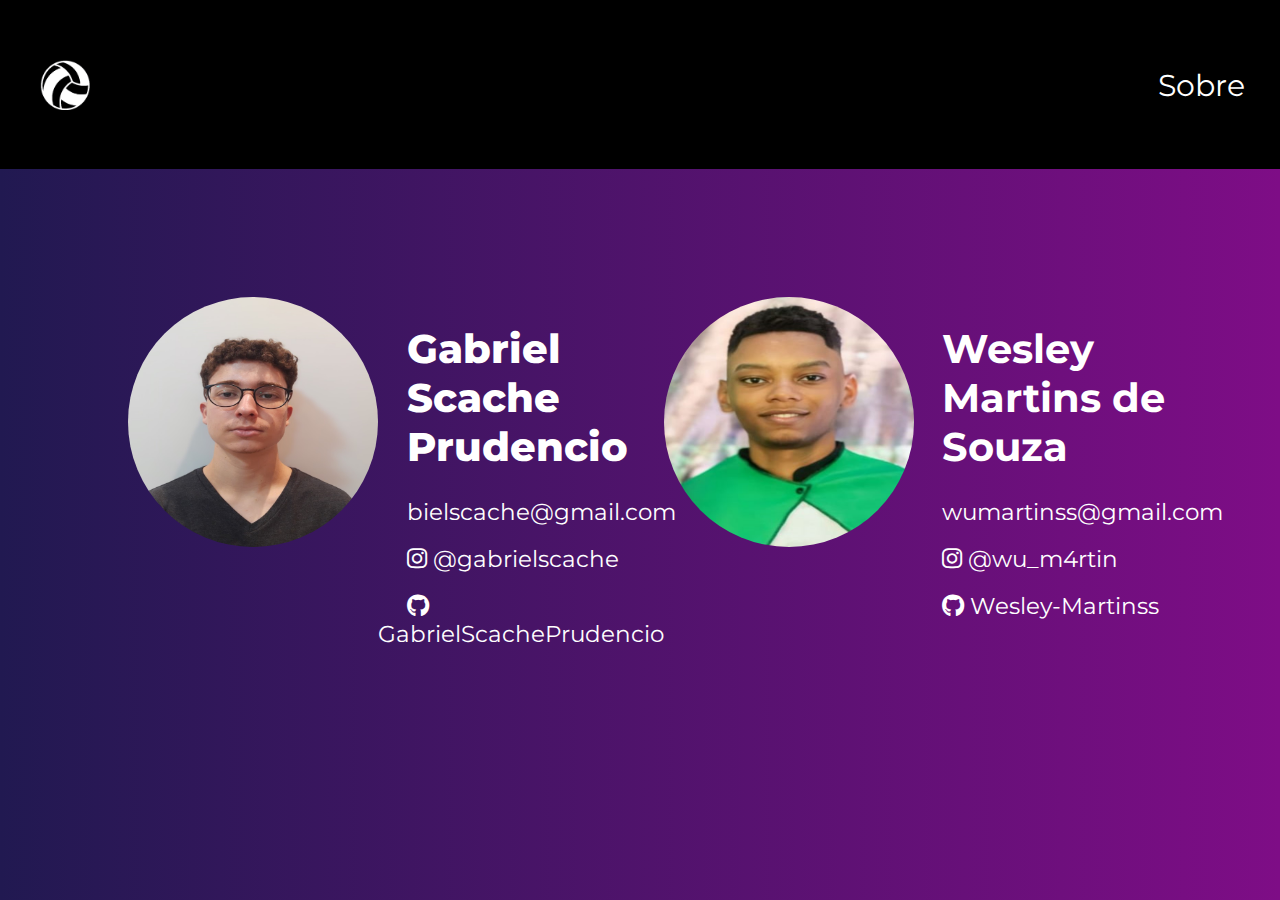
<file: sobre_html/sobre.html>
<!DOCTYPE html>
<html lang="pt-Br">
<head>  
    <!--para deixar resposivel-->
    <meta name="viewport" content="width=device-width, initial-scale=1.0">    

    <meta charset="UTF-8">
    <title>Contato Sobre</title>
    <link rel="stylesheet" href="../css/sobre.css">
    <link rel="shortcut icon" type="imagex/png" href="../img/imagem_2024-06-10_193809413.ico">

    <!--fontes-->
    <link rel="preconnect" href="https://fonts.googleapis.com">
    <link rel="preconnect" href="https://fonts.gstatic.com" crossorigin>
    <link href="https://fonts.googleapis.com/css2?family=Montserrat:ital,wght@0,100..900;1,100..900&display=swap"
        rel="stylesheet">


    <!--link para usar icones-->
    <link rel="stylesheet" href="https://cdnjs.cloudflare.com/ajax/libs/font-awesome/6.5.2/css/all.min.css">
    

</head> 
<body>
    <header >
        <div class="containerMenu" >
            <nav>
                <div class="logo">
                    <a href="../index.html">
                        <img src="../img/lopgo.png" alt="" height="50px" width="50px">
                    </a>                
                </div>
                <div class="sobre">
                   
                     <a href="../sobre_html/sobre.html" target="_blank"> <p>Sobre </p></a>
                    
                </div>  
            </nav>
        </div>
    </header>
    <main>
        <article>
            <section class="containerSobre corFundoSobre">

            <div class="ladoEsquerdoSobre ">
                <img src="../img/gsp.jpeg" alt="imagem do gabriel scache"  style="border-radius:100%;" width="80%">
                <div class="contatoSobre ">
                    <h1>Gabriel Scache Prudencio</h1>
                    <a href="">bielscache@gmail.com</a>
                    <br><br>
                    <a href="https://www.instagram.com/gabrielscache/" target="_blank">
                        <i class="fa-brands fa-instagram"></i> @gabrielscache
                    </a>
                    <br><br>
                    <a href="https://github.com/GabrielScachePrudencio" target="_blank">
                        <i class="fa-brands fa-github"></i> GabrielScachePrudencio
                    </a>
                    
                    
                </div>
            </div>
            <div class="ladoDireitoSobre ">
                <img src="../img/wms.jpeg" alt="imagem do Wesley Martinss"  style="border-radius: 100%;">
                <div class="contatoSobre">
                    <h1>Wesley Martins de Souza</h1>
                    
                    <a href="">wumartinss@gmail.com</a>
                    <br><br>
                    <a href="https://www.instagram.com/wu_m4rtin/" target="_blank">
                        <i class="fa-brands fa-instagram"></i> @wu_m4rtin
                    </a>
                    <br><br>
                    <a href="https://github.com/Wesley-Martinss" target="_blank">
                        <i class="fa-brands fa-github"></i> Wesley-Martinss
                    </a>
                </div>
            </div> 
            
        </section>
        </article>
    </main>
</body>
</html>

<!--
    <svg xmlns="http://www.w3.org/2000/svg" viewBox="0 0 448 512"><path fill="#f5f5f5" d="M224.1 141c-63.6 0-114.9 51.3-114.9 114.9s51.3 114.9 114.9 114.9S339 319.5 339 255.9 287.7 141 224.1 141zm0 189.6c-41.1 0-74.7-33.5-74.7-74.7s33.5-74.7 74.7-74.7 74.7 33.5 74.7 74.7-33.6 74.7-74.7 74.7zm146.4-194.3c0 14.9-12 26.8-26.8 26.8-14.9 0-26.8-12-26.8-26.8s12-26.8 26.8-26.8 26.8 12 26.8 26.8zm76.1 27.2c-1.7-35.9-9.9-67.7-36.2-93.9-26.2-26.2-58-34.4-93.9-36.2-37-2.1-147.9-2.1-184.9 0-35.8 1.7-67.6 9.9-93.9 36.1s-34.4 58-36.2 93.9c-2.1 37-2.1 147.9 0 184.9 1.7 35.9 9.9 67.7 36.2 93.9s58 34.4 93.9 36.2c37 2.1 147.9 2.1 184.9 0 35.9-1.7 67.7-9.9 93.9-36.2 26.2-26.2 34.4-58 36.2-93.9 2.1-37 2.1-147.8 0-184.8zM398.8 388c-7.8 19.6-22.9 34.7-42.6 42.6-29.5 11.7-99.5 9-132.1 9s-102.7 2.6-132.1-9c-19.6-7.8-34.7-22.9-42.6-42.6-11.7-29.5-9-99.5-9-132.1s-2.6-102.7 9-132.1c7.8-19.6 22.9-34.7 42.6-42.6 29.5-11.7 99.5-9 132.1-9s102.7-2.6 132.1 9c19.6 7.8 34.7 22.9 42.6 42.6 11.7 29.5 9 99.5 9 132.1s2.7 102.7-9 132.1z"/></svg>
    
    -->
</file>
<file: css/style.css>
/*
METAS 
[CONTEUDO]:
1- AUMENTAR O TAMANHO DO TEXTO
2- arrumar os tamanhos das imagens
3- fazer o sobre.html
4- criar/colocar uma logo
5- COLOCAR OS TEXTOS
6- COLOCAR UM MENU 
7- MELHORAR ESPAÇAMENTO E OUTRAS COISAS
8- FAZER O FOOTER
9- TORNALO ACESSIVEL PARA O CELULAR 
10- arrumar o botao inicio
11 -fazer o video
12 -conferir tudo antes de entregar e testar em outros monitores
13 -arrumar o link para o site principal
14 -comentar +++
15 -aside fazer um aside com formulario
16 -colocar cor nas linhas das tabelas de forma alternada
17 -Gravar sobre as dificuldades encontradas no projeto
*/

/*
SUMARIO:
81 a 121 Cores para tabelas

124 a 237 definir variavias para cores de fundo e colocar em classes que vao ser usada somentes para colocar cor no fundo de cada section

241 a  275 clases para header(menu e logos e sobres), nav

279 a 370 classes do 1°, 2° e 3° 'slide' e seus botoes

376 a 424 clases para a secção dos esportes mais pop

429 a 549 classes gerais usadas em quase todos as seccoes do main, em geral todas as classe usam:
- display flex com justify-content: space-between; que deixa os elementos um do lado do outro so que o mais distante possivel

- menos a classe o .EsportesMaisPop que deixa os elementos centralizados

- as classe times1 e time2 sao usadas para deixar os elementso com padding certo

- classe regioes deixa com justify-content: space-around; que deixa os elementos um do lado do outro so que com um espaço na borda mais distante

552 a 585 e as classes do formulario dentro do aside

589 a 601 sao as classe do footer

605 a 727 sao as classe responsivas de que ate 767 px de width de tela essas serao as estilizações no site no modo celular

729 a 775  sao as classe responsivas de que ate 1200px de width 
no modo tablet

*/


body{
    padding: 0;
    margin: 0;
    height: 100vh;
    font-family: "Montserrat", sans-serif;
    
    line-height: 1.5;
    color:#1F2544;
    
}

html, body {
    margin: 0;
    padding: 0;
    width: 100%;
    overflow-x: hidden;
}

table {
    list-style: none; /* remove o marcador de lista padrão */
    margin: 0;
    padding: 0;
    text-align: center;
}
/*sao classes que vao dar cores nas tabelas*/  
.tabelaFutebol td{
    background-color: #ACE1AF;
    padding: 10px;
    margin-bottom: 5px;
    border-radius: 5px;
  }

.tabelaCricket td {
    background-color: #ff9494;
    padding: 10px;
    margin-bottom: 5px;
    border-radius: 5px;
   
} 
.tabelaCricket li {
    background-color: #ff9494;
    padding: 10px;
    margin-bottom: 5px;
    border-radius: 5px;
}

.tabelaHockey  td {
    background-color: #afe2f0;
    padding: 10px;
    margin-bottom: 5px;
    border-radius: 5px;
}

.tabelaTenis td {
    background-color: #9acc61;
    padding: 10px;
    margin-bottom: 5px;
    border-radius: 5px;
}

.tabelaVolei td {
    background-color: #fcd9b4;
    padding: 10px;
    margin-bottom: 5px;
    border-radius: 5px;
}


:root{
    /*cores para a introdução*/
    --cor-BGPrincipa: #000;
    --cor-esportes-todos: #f5da71;/* Criando variaveis para recebar cores em variaveis  */
    --cor-TodosEsportes:#FFEC9E;

    /*cores para o futebol*/
    --cor-futebol: #75a37a;
    --cor-PrincJogadorFut:#ACE1AF;
    --cor-textoCampeoes2: #90be92;
    --cor-textoCampeoes: #769c77;

     /*cores para o cricket*/
    --cor-cricket: #f76f6f; /*FA7070*/
    --cor-PrincJogadorCricket:#ff9494;
    --cor-textoCampCricket: #da7070;

    /*cores para o hockey*/
    --cor-hockey:#32d3ff;
    --cor-PrincJogadorHoc:#afe2f0;
    --cor-textoCampeonatohockey:#72c2d8;

    /*cores para tenis */
    --cor-tenis:#7ac227;
    --cor-PrincJogadorTen:#9acc61;
    --cor-textoCampeonatoTenis:#94be64;
    
    /*cores para volei */
    --cor-volei:#f8b976;
    --cor-PrincJogadorVol:#fcd9b4;
    --cor-cortextocampvolei:#f5ca9c;

    /*cor fontes*/
    --cor-bgFundo: #000;
}    



/*classe de cor para a introdução*/
.corPrimSlide{
    background-color: var(--cor-BGPrincipa);
    color: white;
}
.corEsportesTodos{
    background-color: var(--cor-esportes-todos);
}
.corTodosEsportes{
    background-color: var(--cor-TodosEsportes);
}

/*classe de cor para o futebol*/
.corFutebol{
    background-color: var(--cor-futebol);
}
.corJogadorFut{
    background-color: var(--cor-PrincJogadorFut);
}
.corcampeos{
    background-color: var(--cor-textoCampeoes);
    
}
.corcampeos2{
    background-color: var(--cor-textoCampeoes2);
}

/*classe de cor para o cricket*/
.corcricket{
    background-color: var(--cor-cricket);
}
.corJogadorCric{
    background-color: var(--cor-PrincJogadorCricket);
}
.cortextCricket{
    background-color: var(--cor-textoCampCricket);
}

/*classe de cor para o hockey*/
.corhockey{
    background-color: var(--cor-hockey);
}
.corJogadorHoc{
    background-color: var(--cor-PrincJogadorHoc);
}
.cortextoCamphockey{
    background-color: var(--cor-textoCampeonatohockey);
}

/*cores para tenis */
.cortenis{
    background-color: var(--cor-tenis);
}
.corJogadorTen{
    background-color: var(--cor-PrincJogadorTen);
}
.cortextCampeonatoTenis{
    background-color: var(--cor-textoCampeonatoTenis);
}    

/*cores para volei */
.corvolei{
    background-color: var(--cor-volei);
}
.corJogadorVol{
    background-color: var(--cor-PrincJogadorVol);
}
.cortextCampeonatoVolei{
    background-color: var(--cor-cortextocampvolei);
}  


/*cor fundo fontes*/
.corfundoFontes{
    background-color: var(--cor-bgFundo);
}



/*Classe para o menu*/
header{
    grid-area: header;
    background-color:#000;
}
header nav{
    display: flex;
    justify-content: space-between;
    text-align: center;
}

header a{
    color: white;
    text-decoration: none;
}


.containerMenuSuperior a:hover{
    font-weight: 500;
    color: white;
    transition: 0.4s;
}
.containerMenuSuperior img:hover{
    width: 60px;
    height: 60px;
    transition: 0.4s;

}
.logo{
    padding: 25px 35px 20px 35px;
}

.sobre{
    padding: 30px 35px 10px 35px;
}        



main{
    grid-area: main;
}

h1{
    font-size: 40px;
}



/*classes para os botoes Inicio E fontes*/
.botaoToInicio{
    position: fixed;
    bottom: 20%;
    right: 2%;
    height: 65px;
    width: 70px;    
    background-color: #000;
    border-radius: 50%;
    border: 2px solid white;
}

.botaoToFinal{
    position: fixed;
    bottom: 5%;
    right: 2%;
    height: 65px;
    width: 70px;    
    background-color: #000;
    border-radius: 50%;
    border: 2px solid white;
}
a button{
    text-decoration: none;
    color: white;
}
a button:hover{
    font-size: 20px;    
    height: 75px;
    width: 80px;   
    transition: 0.4s;
}



/*classes dos primeiros slides*/
.primSlide{
    display: flex;
    justify-content: center;
    padding: 0% 5% 20%;

}
.primSlide h1{
    font-size: 64px;
} 
.primSlide p{
    font-size: 32px;
    color: white;   
    text-align: center;
} 



/*botoes Historia e Esportes*/
.itensLado a{
    text-decoration: none;
    color: #000;
 
}
.itensLado button{
    background-color: #fff;
    font-size: 20px;
    color: #000;
    height: 50px;
    width: 200px;
    margin: 0px 10px 0px 10px;
    border: 1px solid black;
    border-radius:30px;
    text-align: center;
}
.itensLado button:hover{
    background-color: #000;
    color: #fff;
    height: 50px;
    width: 200px;
    transition: 0.5s;
    box-shadow: 0px 3px  white;
    border: 0.5px solid white;
}
.PrimeiroTitulo{
    text-align: center;
}




/*   classes especificas para a area de todos os mais popularies esportes*/
.EsportesMaisPop{
    padding: 20% 5%;
    text-align: center;
}
.EsportesMaisPop h1{
    font-size: 48px;
    font-weight: 600;
}
.EsportesMaisPop a{
    text-decoration: none;
    color:#000;
}
.containerDosEsportesMaisPop{
    display: flex;
    justify-content: space-evenly;
}

.containerDosEsportesMaisPop p{
    text-align: center;
}
/* margin para todos os epsortes mais populares */
.esportesPopulares{
    margin: 0px 20px 0px 20px ;
}
/* futebol no epsortes mais populares */
.futeboEspPop img:hover{
    width: 300px;
    transition: 0.5s;
}
/* hockey no epsortes mais populares */
.hockeyEspPop img:hover{
    width: 300px;
    transition: 0.5s;
}
/* cricket no epsortes mais populares cricketEspPop */
.cricketEspPop img:hover{
    width: 300px;
    transition: 0.5s;
}
/* tenis no epsortes mais populares tenisEspPop */
.tenisEspPop img:hover{
    width: 300px;
    transition: 0.5s;
}
/* volei no epsortes mais populares voleiEspPop*/
.voleiEspPop img:hover{
    width: 300px;
    transition: 0.5s;
}




/*classes gerais*/
.classEspacamentoCorretoTodos{
    display: flex;
    justify-content: space-between;
    padding: 20% 5%;
}

.classEspacamentoCorretoTodosPARAVOLEI_Espacamento{
    padding: 20% 5%;

}

.classEspacamentoCorretoTodosPARAVOLEI{
    display: flex;
    justify-content: space-between;
}

.containerLados{
    display: flex;
    justify-content: space-between;
    padding: 10% 5%;
}
.containerLados h1{
    font-size: 48px;
}
.containerLados h3{
    font-size: 32px;
}
.ladoEsquerdo{
    width: 50%;
    padding-left: 1%;
    padding-right: 1%;
}
.ladoDireito{
    width: 50%;
    
}
.containerLadosEspec{
    display: flex;
    padding: 20% 10%;
    justify-content: space-between;  
}
.containerLadosEspec h1{
    text-align: center;
}

.containerLadosfutebol{
    display: flex;
    justify-content: space-between;
    padding: 10% 5% 10% 5%;

}
.containerLadosfutebol h1{
    font-size: 48px;
    font-weight: 600;
}

.times1{
    padding:20% 0% 10% 0%;    
}
.times2{
    padding:10% 0% 20% 0%;    
}
.times1 h3,a{
    text-align: center;    
    text-decoration: none;
    color: #000;
}
.times2 h3{
    text-align: center;    
}

.times{
    padding:10% 0% 20% 0%;
}
.times a{
    color:black;
}
.times h4{
    text-align: center;
    font-size: 25px;
    font-weight: 600;
}
.times h3{
    font-size: 25px;
    font-weight: 600;
    padding-left: 10%;

}
.times li,td{
    font-size: 20px;
    
}
.times p{
    font-size: 25px;
    font-weight: 600;
}
.regioes{
    display: flex;
    justify-content: space-around;
    padding: 0% 5%;
}

.espacamento{
    padding: 20% 5%;
}

.cricektCampeonato{
    display: flex;
    justify-content: space-between;
    padding: 5% 5% 0% 5%;
}
.cricektCampeonato table{
    width: 100%;
}
.regtimes table{
    width: 100%;
}
.timeTenis{
    padding:25% 5%;
}


form{
    position: fixed;
    top: 80%;
    left: 1%;
    padding: 1px;
    text-align: center;    
    width: 200px;
    height: 70px;
    background-color: black;
    color: white;
    border: 1px solid white;
    overflow: hidden; /*esconde o que esta fora do tamanho do elemento de width e height*/
}
form h3{
    font-size: 15px;
    color: white;
}

#email{
    height: 30px;
    color: #000;
    border: #000 1px solid;
}
#submit{
    height: 35px;   
    color: black;
    border: #000 1px solid;
}

form:hover{
    transition: 0.3s;
    width: 300px;
    height: 100px;
}



footer{
    grid-area: footer;
    display: flex;
    justify-content: space-between;
    padding: 10% 5%;
    color: white;
    background-color: #000;
}


footer a{
    color: white;
}



@media (max-width: 767px) {
    
    .botaoToInicio{
        bottom: 20%;
        height: 45px;
        width: 50px;    
        
    }

    .botaoToFinal{
        
        height: 45px;
        width: 50px;    
    }

    a button:hover{
        font-size: 20px;
        height: 55px;
        width: 60px;   
        transition: 0.4s;
    }


    li{
        list-style-type: none    
    }
    .classEspacamentoCorretoTodos{
        display: flex;
        flex-direction: column;
        justify-content: center;
        padding: 20% 20% 20% 13%;
        width: 140%;
    }
    .classEspacamentoCorretoTodos img{
        margin-left: 0%;
    }
    .containerDosEsportesMaisPop{    
        display: flex;
        flex-direction: column;
    }
    .containerLadosfutebol{
        display: flex;
        flex-direction: column;
    }
    .containerLadosEspec{
        width: 70%;
        padding: 20% 20% 20% 13%;
    }
    .times1{
        width: 70%;
        padding: 20% 20% 20% 13%;
        
    }
    .times1 table{
        width: 100%;
    }
    .times1 h4{
        text-align: center;
    }
    .times2{
        width: 70%;
        padding: 20% 20% 20% 13%;
        
    }
    .times2 table{
        width: 100%;
    }
    .times2 h4{
        text-align: center;
    }
    .regioes{
        display: flex;
        flex-direction: column;
        
    }
    .regtimes table{
        width: 100%;
    }
    
    .soParaDeixarNoMeio{
        text-align: center;
    }
    .espacamentoCorrigidoparaMobile{
        padding: 20% 5%;

    }

   
    
    .containerLados{
        display: flex;
        flex-direction: column;
        padding: 20% 20% 20% 13%;

    }
    .ladoDireito img{
        padding: 0% 10%;
    }
    .ladoEsquerdo img{
        padding: 0% 10%;
    }
    ul{
        padding-left: 0px;
    }
    .classEspacamentoCorretoTodosPARAVOLEI_Espacamento{
        padding: 20% 20% 20% 13%;
        
    }
    .classEspacamentoCorretoTodosPARAVOLEI{
        display: flex;
        flex-direction: column;
        justify-content: center;
        width: 200%;
    }

    footer{
        display: flex;
        flex-direction: column;
        justify-content: center;
        padding: 20% 20% 20% 13%;
        width: 140%;
    }
}

@media (max-width:1200px) {

    .botaoToInicio{
        bottom: 20%;
        height: 45px;
        width: 50px;    
        
    }

    .botaoToFinal{
        
        height: 45px;
        width: 50px;    
    }

    a button:hover{
        font-size: 20px;
        height: 55px;
        width: 60px;   
        transition: 0.4s;
    }

    .containerDosEsportesMaisPop{    
        display: flex;
        flex-direction: column;
    }
    .classEspacamentoCorretoTodosPARAVOLEI_Espacamento{
        padding: 20% 20% 20% 13%;
        
    }
    .classEspacamentoCorretoTodosPARAVOLEI{
        display: flex;
        flex-direction: column;
        justify-content: center;
        width: 200%;
    }
    footer{
        display: flex;
        flex-direction: column;
        justify-content: center;
        padding: 20% 20% 20% 15%;
        width: 140%;
    }
    footer h3{
        text-align: center;
    }
}
</file>
<file: css/sobre.css>
body{
    background: linear-gradient(90deg,#211951,#7e0d86);
    font-family: "Montserrat", sans-serif;
    padding: 0;
    margin: 0;

}



/*MENU*/
header{
    grid-area: header;
    background-color:#000;
}
nav{
    display: flex;
    justify-content: space-between;
    text-align: center;
}
.containerMenu a, p{
    text-align: center;
    text-decoration: none;
    color: white;
    font-size: 30px;
}
.containerMenu a:hover{
    font-weight: 500;
    color: white;
    transition: 0.4s;
}
.containerMenu img:hover{
    width: 60px;
    height: 60px;
    transition: 0.4s;

}
.logo{
    padding: 60px 35px 0px 35px;
}

.sobre{
    padding: 0px 35px 35px 35px;
}        



/*CLASSES PARA O SOBRE*/
.containerSobre{
    display: flex;
    justify-content: space-around;
    padding: 10%;
    color: white;
}
.containerSobre a{
    text-decoration: none;
    color: white;
}
.containerSobre svg{
    height: 20px;
    color: white;
    margin-left: 10%;
}
.ladoEsquerdoSobre, .ladoDireitoSobre{
    display: flex;
    justify-content: space-around;    
    
}

.containerSobre img{
    height: 250px;
    width: 250px;

}



.ladoEsquerdoSobre h1{
    font-size: 40px;
    margin-left: 10%;
    font-weight: 800;
}
.ladoEsquerdoSobre p,a {
    font-size: 23px;
    margin-left: 10%;
}


.ladoDireitoSobre h1{
    font-size: 40px;
    margin-left: 10%;
}
.ladoDireitoSobre p,a{
    font-size: 23px;
    margin-left: 10%;
}



@media (max-width: 767px) {
    .containerSobre{
        flex-direction: column;
        padding: 10% 10% 10% 10%;
        font-size: 20px;
    }
    .ladoEsquerdoSobre{
        padding-bottom: 10%;
    }
    .containerSobre a{
        font-size: 16px;

    }
    .logo{
        padding: 50px 35px 10px 35px;
    }
    .sobre{
        padding: 0px 35px 10px 35px;
    }    
   
}

@media (max-width:1023px) {
    .ladoEsquerdoSobre{
        display: flex;
        flex-direction: column;
        margin-left: 6%;
    }
    .ladoDireitoSobre{
        flex-direction: column;
    }
    .containerSobre a{
        font-size: 20px;
    }
    .containerSobre h1{
        font-size: 30px;
    }
}
</file>
